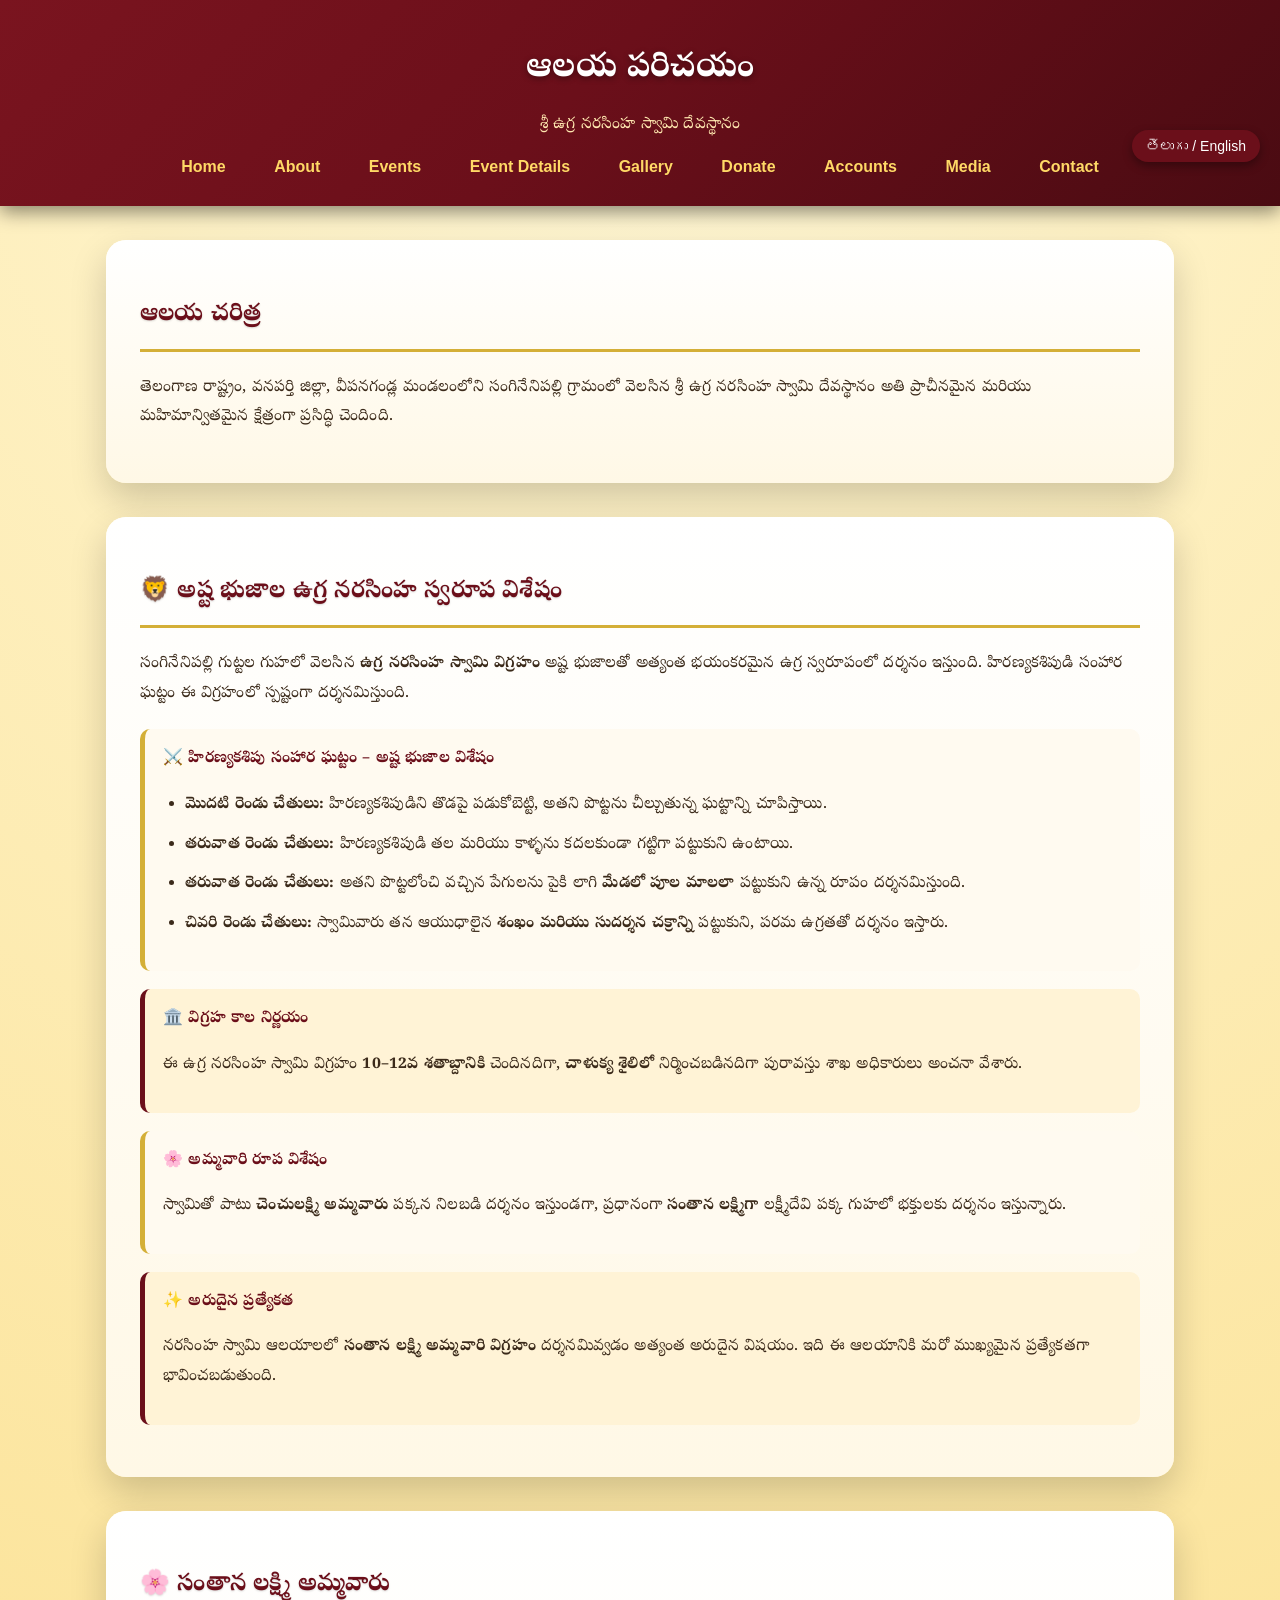
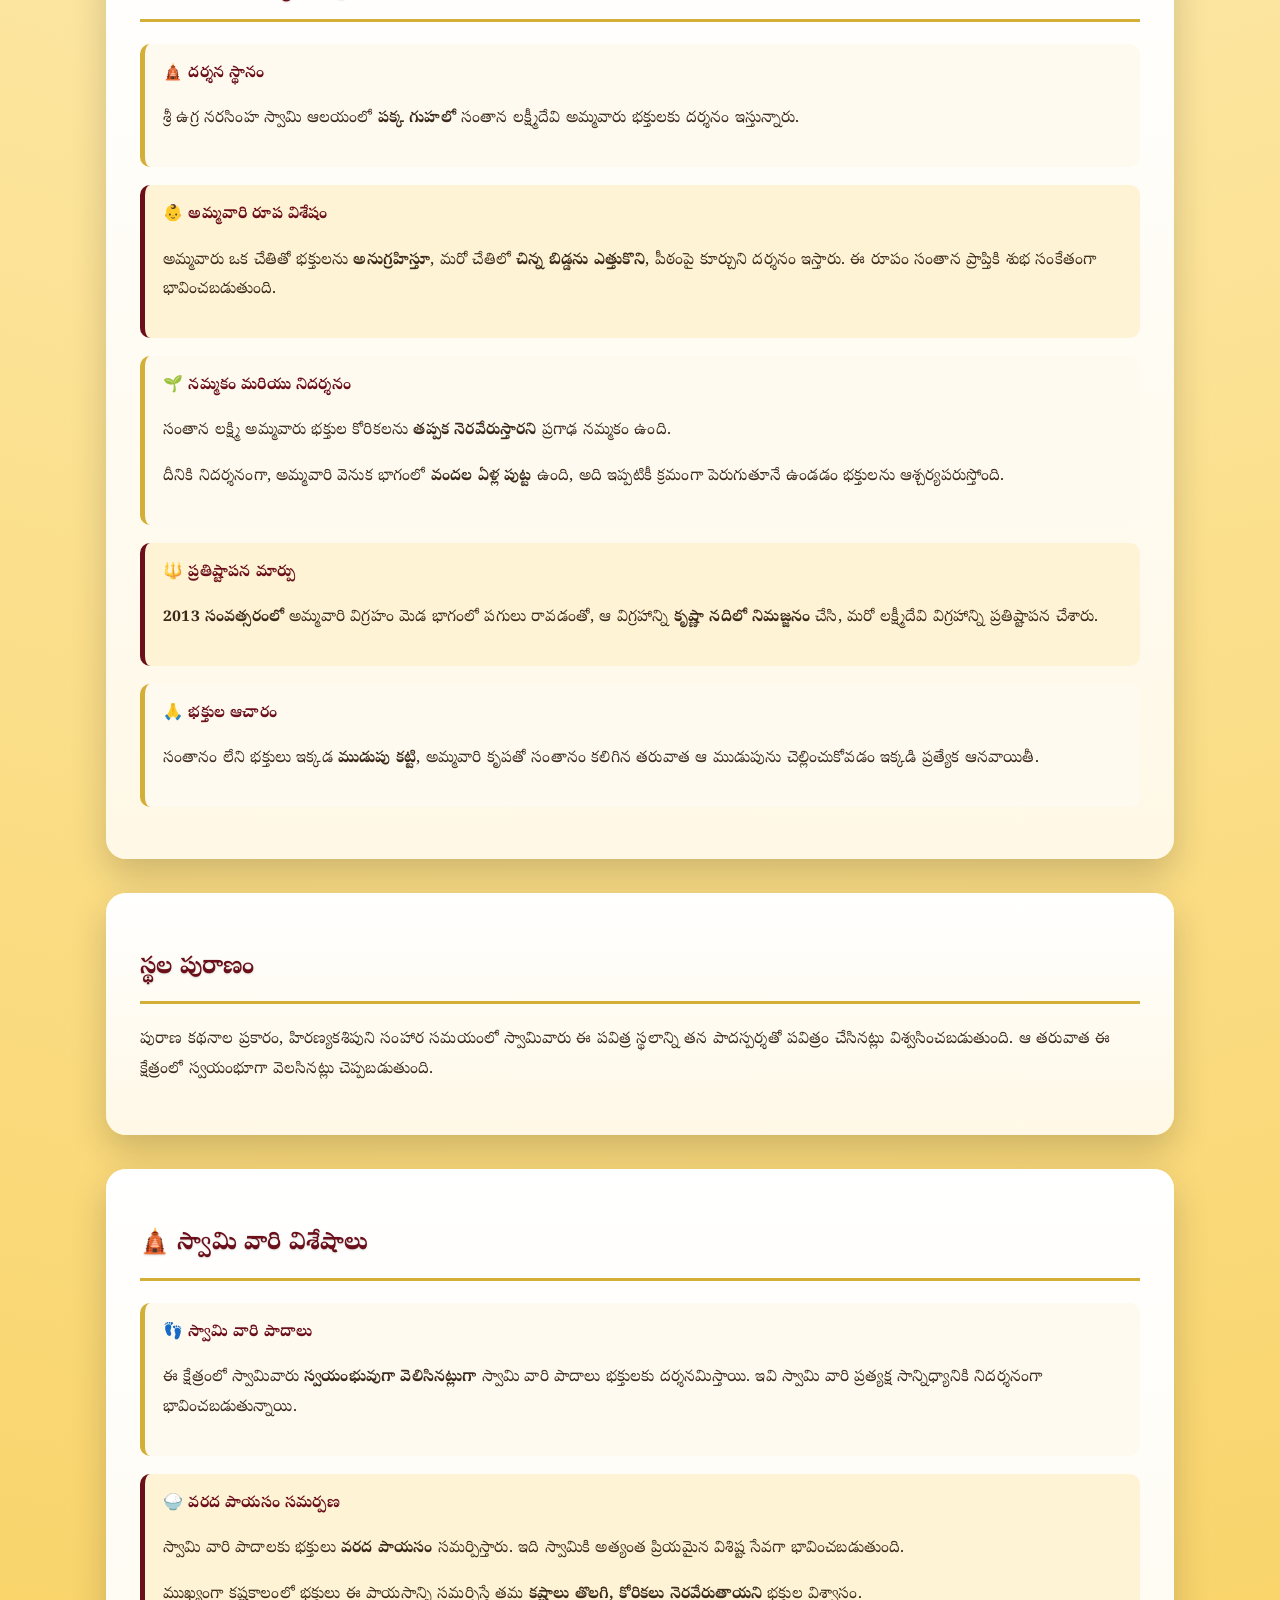
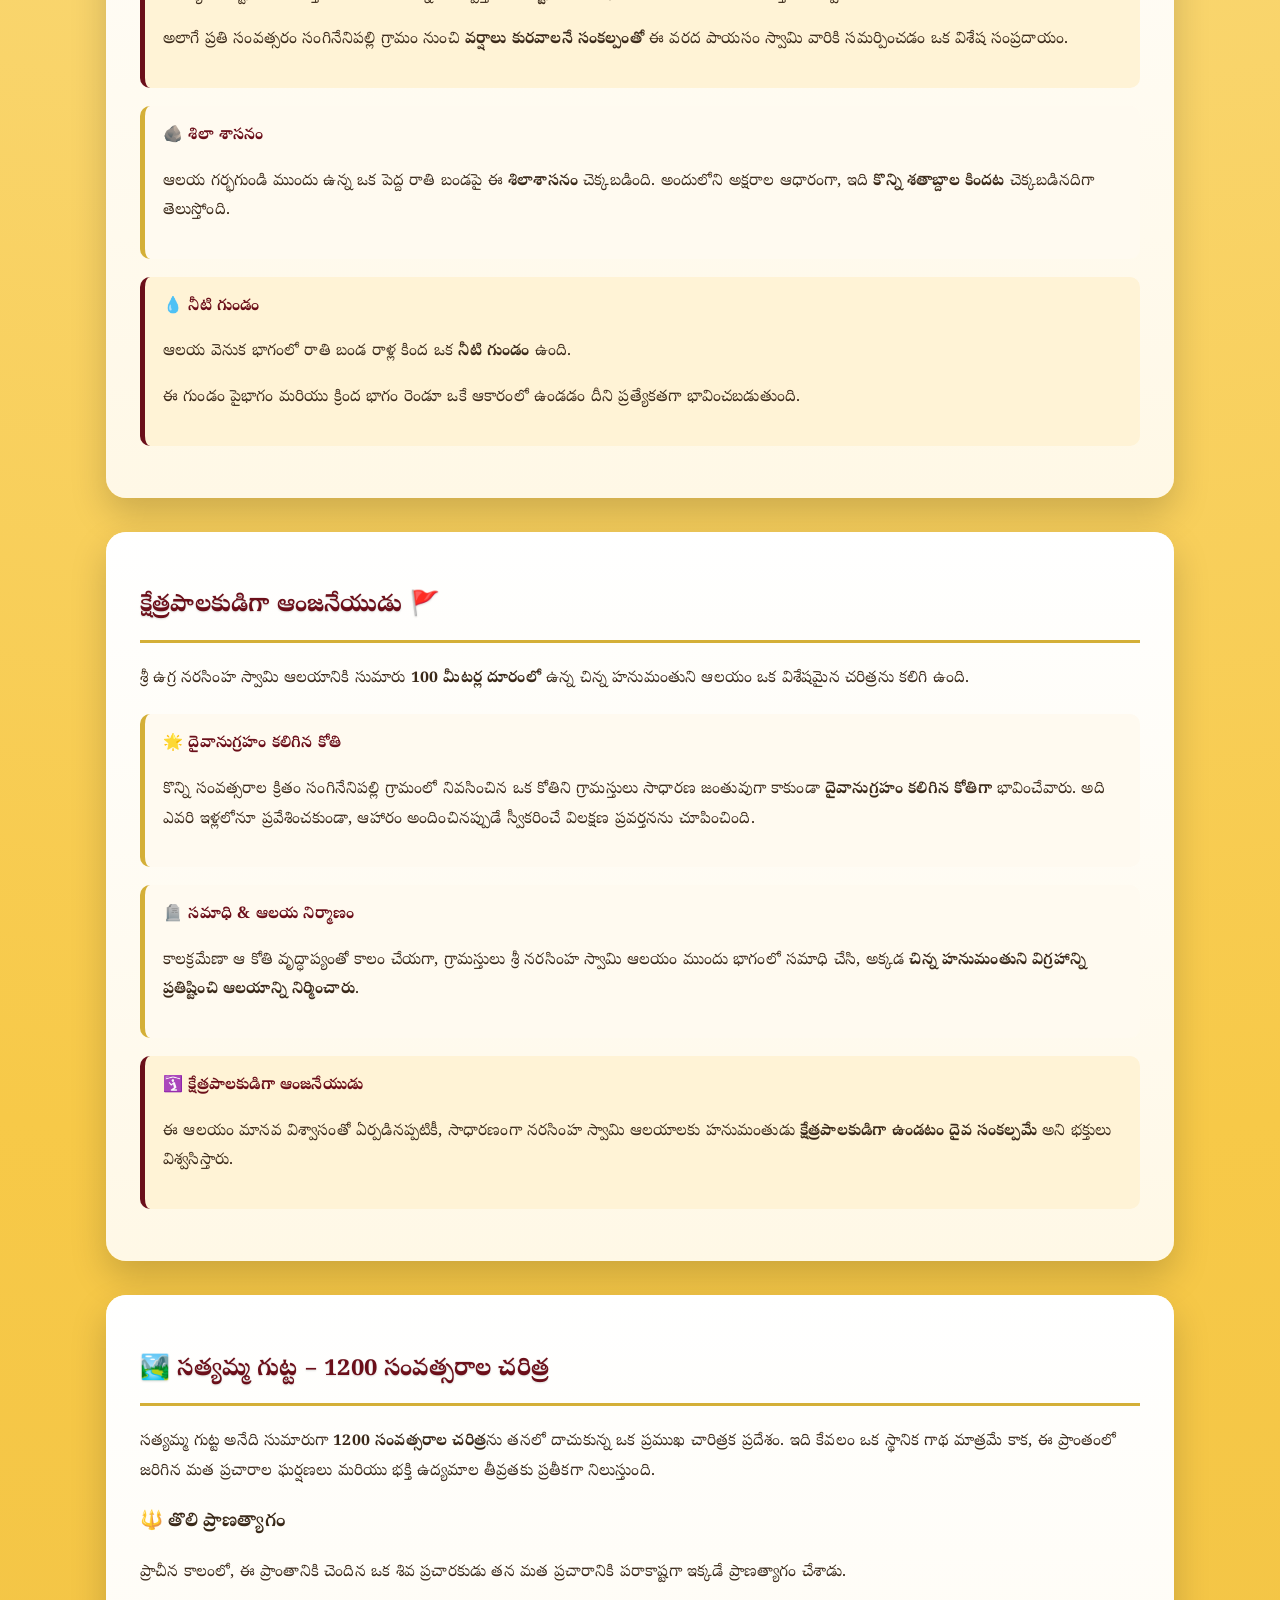
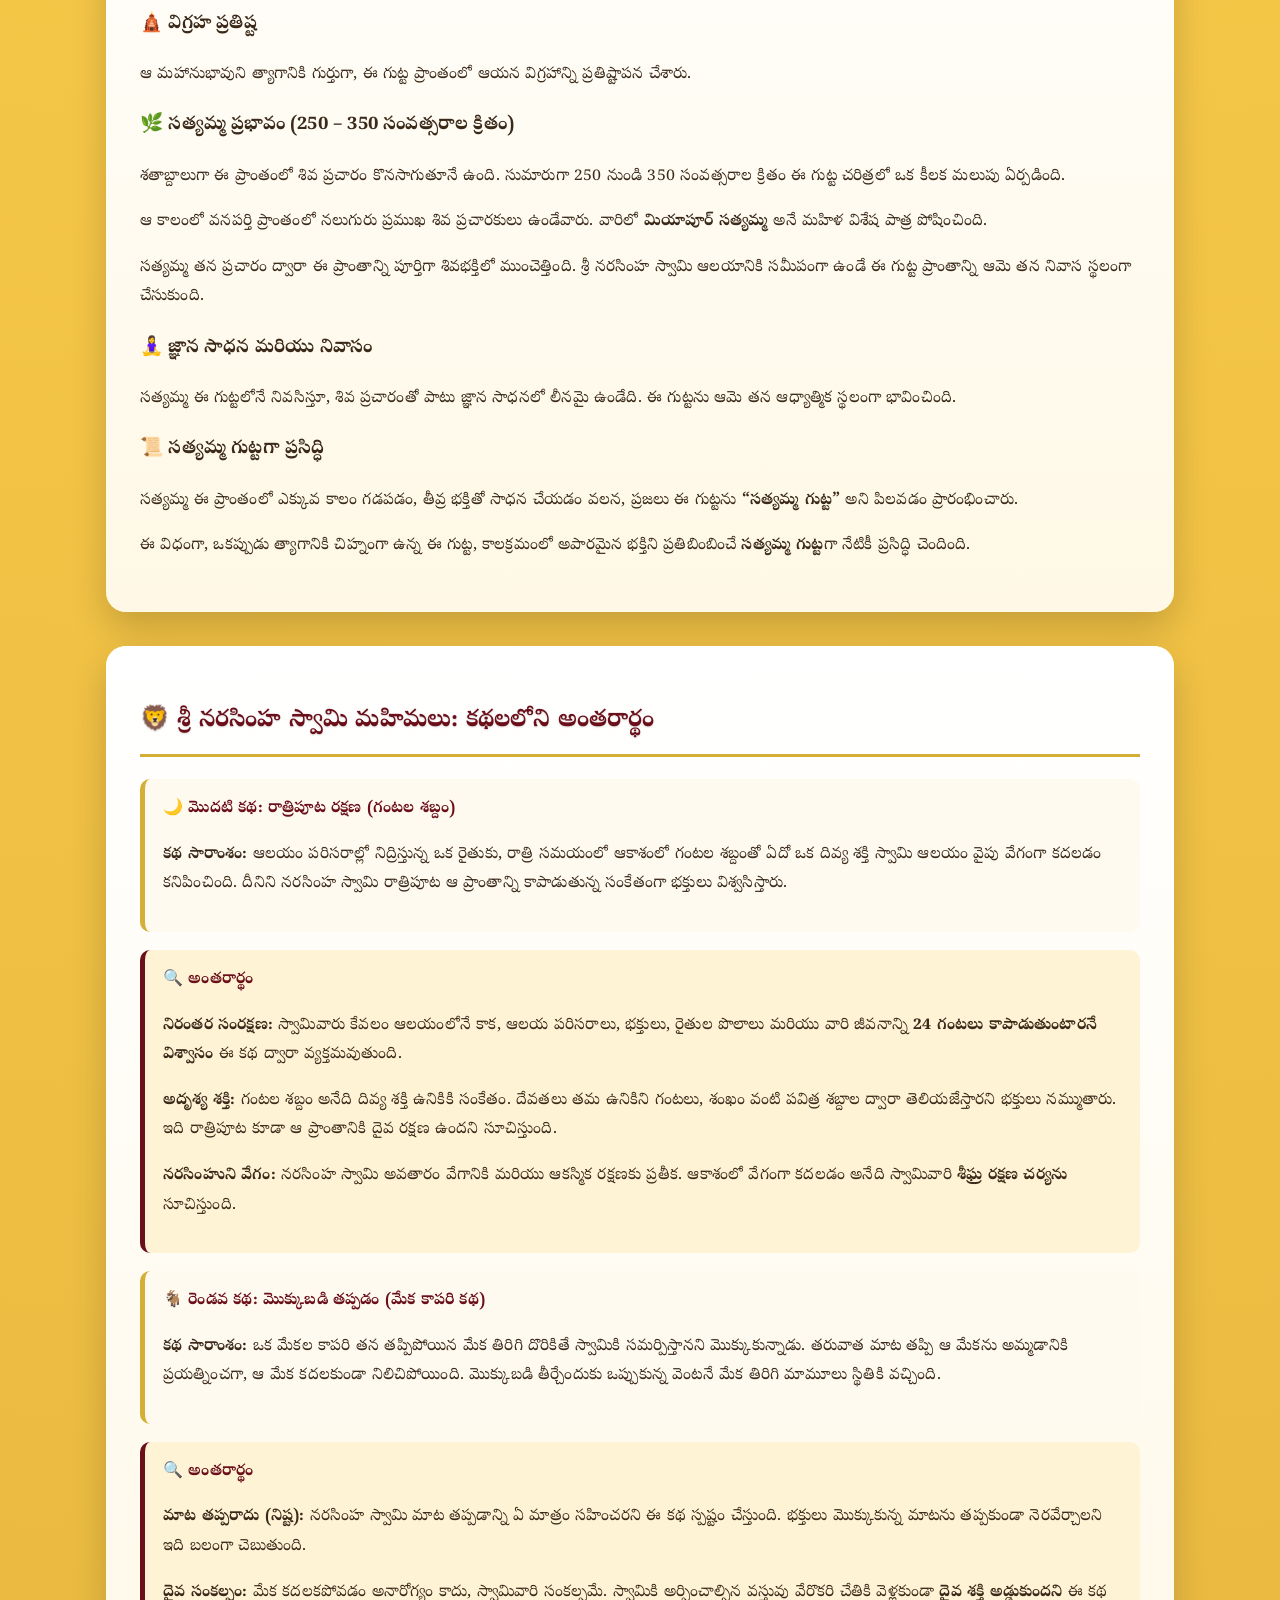
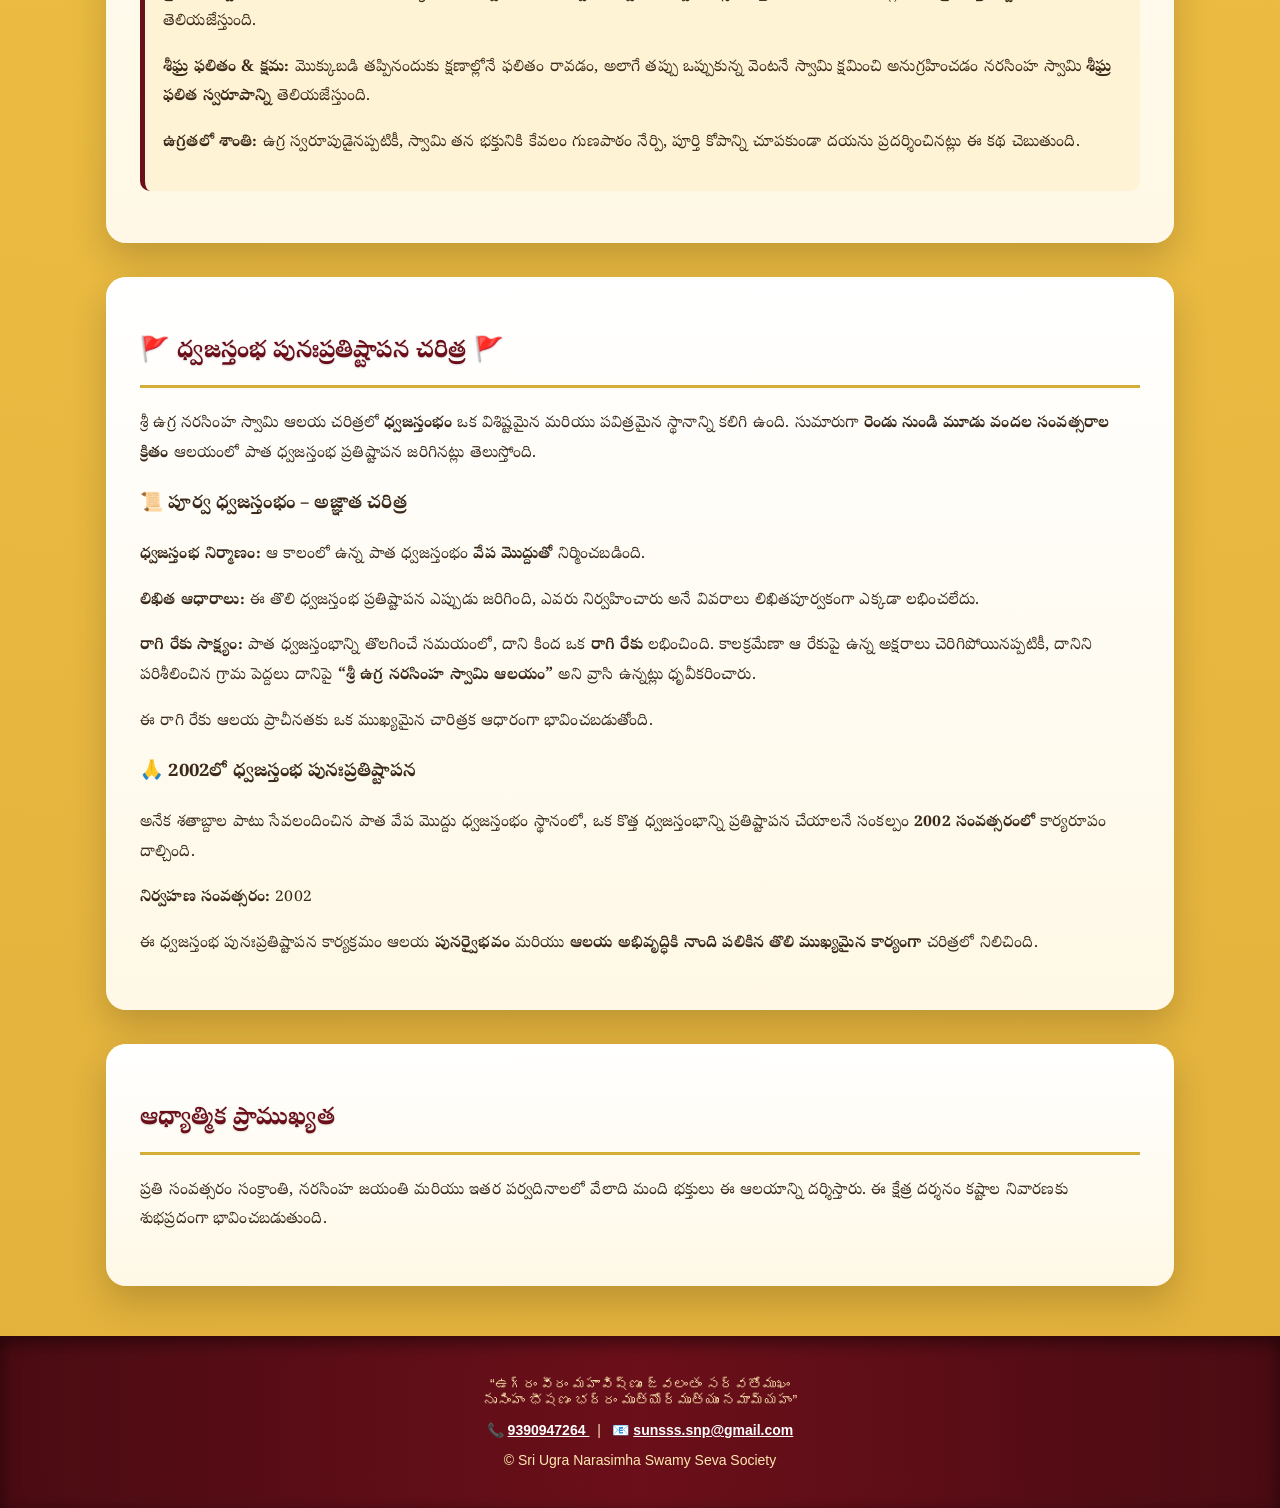
<file: about.html>
<!DOCTYPE html>
<html lang="te">
<head>
  <meta charset="UTF-8">
  <!-- Favicon -->
<link rel="icon" type="image/png" href="/favicon.png">
<link rel="apple-touch-icon" href="/favicon.png">
  <title>About | Sri Ugra Narasimha Swamy Devasthanam</title>

  <meta name="viewport" content="width=device-width, initial-scale=1.0">
  <link rel="preconnect" href="https://fonts.googleapis.com">
<link rel="preconnect" href="https://fonts.gstatic.com" crossorigin>
<link href="https://fonts.googleapis.com/css2?family=Noto+Serif+Telugu:wght@400;600;700&display=swap" rel="stylesheet">

  <link rel="stylesheet" href="css/style.css">
</head>

<body>

<!-- =========================
     HEADER
========================= -->
<header>
  <h1 class="lang-te">ఆలయ పరిచయం</h1>
  <h1 class="lang-en" style="display:none;">About the Temple</h1>

  <p class="lang-te">శ్రీ ఉగ్ర నరసింహ స్వామి దేవస్థానం</p>
  <p class="lang-en" style="display:none;">Sri Ugra Narasimha Swamy Devasthanam</p>

  <nav>
    <a href="index.html">Home</a>
    <a href="about.html">About</a>
    <a href="events.html">Events</a>
    <a href="event-details.html">Event Details</a>
    <a href="gallery.html">Gallery</a>
    <a href="donate.html">Donate</a>
    <a href="society-accounts.html">Accounts</a>
    <a href="youtube.html">Media</a>
    <a href="contact.html">Contact</a>
  </nav>
</header>

<!-- =========================
     LANGUAGE TOGGLE
========================= -->
<div class="lang-toggle">
  <button onclick="toggleLang()">తెలుగు / English</button>
</div>

<!-- =========================
     INTRODUCTION
========================= -->
<section class="section-card">
  <h2 class="lang-te">ఆలయ చరిత్ర</h2>
  <h2 class="lang-en" style="display:none;">Temple History</h2>

  <p class="lang-te">
    తెలంగాణ రాష్ట్రం, వనపర్తి జిల్లా, వీపనగండ్ల మండలంలోని
    సంగినేనిపల్లి గ్రామంలో వెలసిన
    శ్రీ ఉగ్ర నరసింహ స్వామి దేవస్థానం
    అతి ప్రాచీనమైన మరియు మహిమాన్వితమైన క్షేత్రంగా ప్రసిద్ధి చెందింది.
  </p>

  <p class="lang-en" style="display:none;">
    Sri Ugra Narasimha Swamy Devasthanam, located in Sanginenipalli village
    of Veepanagandla Mandal, Wanaparthy district, Telangana,
    is an ancient and spiritually powerful temple.
  </p>
</section>

<!-- =========================
     DEITY DESCRIPTION
========================= -->
<section class="section-card">

  <!-- =========================
       TELUGU CONTENT
  ========================= -->
  <div class="lang-te">

    <h2>🦁 అష్ట భుజాల ఉగ్ర నరసింహ స్వరూప విశేషం</h2>

    <p class="intro-text">
      సంగినేనిపల్లి గుట్టల గుహలో వెలసిన
      <strong>ఉగ్ర నరసింహ స్వామి విగ్రహం</strong>
      అష్ట భుజాలతో అత్యంత భయంకరమైన
      ఉగ్ర స్వరూపంలో దర్శనం ఇస్తుంది.
      హిరణ్యకశిపుడి సంహార ఘట్టం
      ఈ విగ్రహంలో స్పష్టంగా దర్శనమిస్తుంది.
    </p>

    <div class="info-box">
      <h4>⚔️ హిరణ్యకశిపు సంహార ఘట్టం – అష్ట భుజాల విశేషం</h4>

      <ul>
        <li>
          <strong>మొదటి రెండు చేతులు:</strong>
          హిరణ్యకశిపుడిని తొడపై పడుకోబెట్టి,
          అతని పొట్టను చీల్చుతున్న ఘట్టాన్ని చూపిస్తాయి.
        </li>

        <li>
          <strong>తరువాత రెండు చేతులు:</strong>
          హిరణ్యకశిపుడి తల మరియు కాళ్ళను
          కదలకుండా గట్టిగా పట్టుకుని ఉంటాయి.
        </li>

        <li>
          <strong>తరువాత రెండు చేతులు:</strong>
          అతని పొట్టలోంచి వచ్చిన పేగులను
          పైకి లాగి <strong>మేడలో పూల మాలలా</strong>
          పట్టుకుని ఉన్న రూపం దర్శనమిస్తుంది.
        </li>

        <li>
          <strong>చివరి రెండు చేతులు:</strong>
          స్వామివారు తన ఆయుధాలైన
          <strong>శంఖం మరియు సుదర్శన చక్రాన్ని</strong>
          పట్టుకుని, పరమ ఉగ్రతతో దర్శనం ఇస్తారు.
        </li>
      </ul>
    </div>

    <div class="info-box highlight">
      <h4>🏛️ విగ్రహ కాల నిర్ణయం</h4>
      <p>
        ఈ ఉగ్ర నరసింహ స్వామి విగ్రహం
        <strong>10–12వ శతాబ్దానికి</strong>
        చెందినదిగా, <strong>చాళుక్య శైలిలో</strong>
        నిర్మించబడినదిగా
        పురావస్తు శాఖ అధికారులు అంచనా వేశారు.
      </p>
    </div>

    <div class="info-box">
      <h4>🌸 అమ్మవారి రూప విశేషం</h4>
      <p>
        స్వామితో పాటు
        <strong>చెంచులక్ష్మి అమ్మవారు</strong>
        పక్కన నిలబడి దర్శనం ఇస్తుండగా,
        ప్రధానంగా <strong>సంతాన లక్ష్మిగా</strong>
        లక్ష్మీదేవి పక్క గుహలో
        భక్తులకు దర్శనం ఇస్తున్నారు.
      </p>
    </div>

    <div class="info-box highlight">
      <h4>✨ అరుదైన ప్రత్యేకత</h4>
      <p>
        నరసింహ స్వామి ఆలయాలలో
        <strong>సంతాన లక్ష్మి అమ్మవారి విగ్రహం</strong>
        దర్శనమివ్వడం అత్యంత అరుదైన విషయం.
        ఇది ఈ ఆలయానికి మరో
        ముఖ్యమైన ప్రత్యేకతగా భావించబడుతుంది.
      </p>
    </div>

  </div>

  <!-- =========================
       ENGLISH CONTENT
  ========================= -->
  <div class="lang-en" style="display:none;">

    <h2>🦁 The Eight-Armed Fierce Form of Ugra Narasimha</h2>

    <p class="intro-text">
      The idol of <strong>Ugra Narasimha Swamy</strong>,
      enshrined in the hill cave of Sanginenipalli,
      appears in a highly fierce form with
      <strong>eight powerful arms</strong>.
      The moment of Hiranyakashipu’s destruction
      is vividly depicted in this rare sculpture.
    </p>

    <div class="info-box">
      <h4>⚔️ Slaying of Hiranyakashipu – Significance of the Eight Arms</h4>

      <ul>
        <li>
          <strong>First two arms:</strong>
          Depict the Lord placing Hiranyakashipu
          on His thigh and tearing open his abdomen.
        </li>

        <li>
          <strong>Next two arms:</strong>
          Firmly restrain Hiranyakashipu’s head and legs,
          preventing any movement.
        </li>

        <li>
          <strong>Next two arms:</strong>
          Hold the intestines drawn from the demon’s body,
          appearing like a garland around the Lord’s neck.
        </li>

        <li>
          <strong>Final two arms:</strong>
          Hold the divine weapons —
          the <strong>Conch (Shankha)</strong> and
          <strong>Sudarshana Chakra</strong>,
          symbolizing the Lord’s supreme fury.
        </li>
      </ul>
    </div>

    <div class="info-box highlight">
      <h4>🏛️ Period of the Idol</h4>
      <p>
        Archaeological authorities estimate that
        this idol dates back to the
        <strong>10th–12th century</strong>
        and belongs to the
        <strong>Chalukyan architectural style</strong>.
      </p>
    </div>

    <div class="info-box">
      <h4>🌸 Form of the Goddess</h4>
      <p>
        Alongside the Lord,
        <strong>Goddess Chenchu Lakshmi</strong>
        stands in attendance.
        Primarily, Goddess Lakshmi appears as
        <strong>Santana Lakshmi</strong>
        in a nearby cave, blessing devotees.
      </p>
    </div>

    <div class="info-box highlight">
      <h4>✨ A Rare Distinction</h4>
      <p>
        The presence of
        <strong>Santana Lakshmi</strong>
        in Narasimha temples is extremely rare.
        This unique feature adds
        exceptional spiritual significance
        to this sacred shrine.
      </p>
    </div>

  </div>

</section>
<!-- =========================
     సంతాన లక్ష్మి అమ్మవార
========================= -->
  <section class="section-card">

  <!-- =========================
       TELUGU CONTENT
  ========================= -->
  <div class="lang-te">

    <h2>🌸 సంతాన లక్ష్మి అమ్మవారు</h2>

    <div class="info-box">
      <h4>🛕 దర్శన స్థానం</h4>
      <p>
        శ్రీ ఉగ్ర నరసింహ స్వామి ఆలయంలో
        <strong>పక్క గుహలో</strong>
        సంతాన లక్ష్మీదేవి అమ్మవారు
        భక్తులకు దర్శనం ఇస్తున్నారు.
      </p>
    </div>

    <div class="info-box highlight">
      <h4>👶 అమ్మవారి రూప విశేషం</h4>
      <p>
        అమ్మవారు ఒక చేతితో
        భక్తులను <strong>అనుగ్రహిస్తూ</strong>,
        మరో చేతిలో
        <strong>చిన్న బిడ్డను ఎత్తుకొని</strong>,
        పీఠంపై కూర్చుని దర్శనం ఇస్తారు.
        ఈ రూపం సంతాన ప్రాప్తికి
        శుభ సంకేతంగా భావించబడుతుంది.
      </p>
    </div>

    <div class="info-box">
      <h4>🌱 నమ్మకం మరియు నిదర్శనం</h4>
      <p>
        సంతాన లక్ష్మి అమ్మవారు
        భక్తుల కోరికలను
        <strong>తప్పక నెరవేరుస్తారని</strong>
        ప్రగాఢ నమ్మకం ఉంది.
      </p>
      <p>
        దీనికి నిదర్శనంగా,
        అమ్మవారి వెనుక భాగంలో
        <strong>వందల ఏళ్ల పుట్ట</strong>
        ఉంది, అది ఇప్పటికీ
        క్రమంగా పెరుగుతూనే ఉండడం
        భక్తులను ఆశ్చర్యపరుస్తోంది.
      </p>
    </div>

    <div class="info-box highlight">
      <h4>🔱 ప్రతిష్టాపన మార్పు</h4>
      <p>
        <strong>2013 సంవత్సరంలో</strong>
        అమ్మవారి విగ్రహం
        మెడ భాగంలో పగులు రావడంతో,
        ఆ విగ్రహాన్ని
        <strong>కృష్ణా నదిలో నిమజ్జనం</strong>
        చేసి,
        మరో లక్ష్మీదేవి విగ్రహాన్ని
        ప్రతిష్టాపన చేశారు.
      </p>
    </div>

    <div class="info-box">
      <h4>🙏 భక్తుల ఆచారం</h4>
      <p>
        సంతానం లేని భక్తులు
        ఇక్కడ <strong>ముడుపు కట్టి</strong>,
        అమ్మవారి కృపతో
        సంతానం కలిగిన తరువాత
        ఆ ముడుపును
        చెల్లించుకోవడం
        ఇక్కడి ప్రత్యేక ఆనవాయితీ.
      </p>
    </div>

  </div>

  <!-- =========================
       ENGLISH CONTENT
  ========================= -->
  <div class="lang-en" style="display:none;">

    <h2>🌸 Goddess Santana Lakshmi</h2>

    <div class="info-box">
      <h4>🛕 Place of Darshan</h4>
      <p>
        Goddess Santana Lakshmi
        grants darshan in a
        <strong>side cave</strong>
        within the Sri Ugra Narasimha Swamy Temple complex.
      </p>
    </div>

    <div class="info-box highlight">
      <h4>👶 Form of the Goddess</h4>
      <p>
        The Goddess is seen
        <strong>bestowing blessings with one hand</strong>,
        while holding a
        <strong>small child in the other</strong>,
        seated gracefully on a pedestal.
        This form symbolizes
        blessings for progeny.
      </p>
    </div>

    <div class="info-box">
      <h4>🌱 Faith and Evidence</h4>
      <p>
        Devotees firmly believe that
        Goddess Santana Lakshmi
        fulfills the wishes of those
        praying for children.
      </p>
      <p>
        As a living testimony to this belief,
        a <strong>hundreds-of-years-old anthill</strong>
        exists behind the Goddess,
        which continues to grow even today,
        inspiring awe and devotion.
      </p>
    </div>

    <div class="info-box highlight">
      <h4>🔱 Change in Consecration</h4>
      <p>
        In the year <strong>2013</strong>,
        a crack appeared on the neck
        of the original idol.
        As per tradition,
        the idol was immersed in the
        <strong>Krishna River</strong>,
        and a new idol of Goddess Lakshmi
        was consecrated in its place.
      </p>
    </div>

    <div class="info-box">
      <h4>🙏 Devotees’ Practice</h4>
      <p>
        Childless devotees
        traditionally make a
        <strong>vow (Mudupu)</strong>
        to the Goddess,
        and after being blessed with a child,
        they return to the temple
        to fulfill their vow.
      </p>
    </div>

  </div>

</section>


<!-- =========================
     STHALA PURANAM
========================= -->
<section class="section-card">
  <h2 class="lang-te">స్థల పురాణం</h2>
  <h2 class="lang-en" style="display:none;">Sthala Puranam</h2>

  <p class="lang-te">
    పురాణ కథనాల ప్రకారం,
    హిరణ్యకశిపుని సంహార సమయంలో
    స్వామివారు ఈ పవిత్ర స్థలాన్ని
    తన పాదస్పర్శతో పవిత్రం చేసినట్లు విశ్వసించబడుతుంది.
    ఆ తరువాత ఈ క్షేత్రంలో
    స్వయంభూగా వెలసినట్లు చెప్పబడుతుంది.
  </p>

  <p class="lang-en" style="display:none;">
    According to ancient legends, Lord Narasimha sanctified this sacred place
    during the slaying of Hiranyakashipu.
    Later, He manifested here in a self-emerged form,
    making this land spiritually significant.
  </p>
</section>

  <!-- =========================
    స్వామి వారి విశేషాల
========================= -->
  <section class="section-card">

  <!-- =========================
       TELUGU CONTENT
  ========================= -->
  <div class="lang-te">

    <h2>🛕 స్వామి వారి విశేషాలు</h2>

    <div class="info-box">
      <h4>👣 స్వామి వారి పాదాలు</h4>
      <p>
        ఈ క్షేత్రంలో స్వామివారు
        <strong>స్వయంభువుగా వెలిసినట్లుగా</strong>
        స్వామి వారి పాదాలు భక్తులకు దర్శనమిస్తాయి.
        ఇవి స్వామి వారి ప్రత్యక్ష సాన్నిధ్యానికి
        నిదర్శనంగా భావించబడుతున్నాయి.
      </p>
    </div>

    <div class="info-box highlight">
      <h4>🍚 వరద పాయసం సమర్పణ</h4>
      <p>
        స్వామి వారి పాదాలకు భక్తులు
        <strong>వరద పాయసం</strong> సమర్పిస్తారు.
        ఇది స్వామికి అత్యంత ప్రియమైన
        విశిష్ట సేవగా భావించబడుతుంది.
      </p>
      <p>
        ముఖ్యంగా కష్టకాలంలో భక్తులు
        ఈ పాయసాన్ని సమర్పిస్తే
        తమ <strong>కష్టాలు తొలగి,
        కోరికలు నెరవేరుతాయని</strong>
        భక్తుల విశ్వాసం.
      </p>
      <p>
        అలాగే ప్రతి సంవత్సరం
        సంగినేనిపల్లి గ్రామం నుంచి
        <strong>వర్షాలు కురవాలనే సంకల్పంతో</strong>
        ఈ వరద పాయసం స్వామి వారికి
        సమర్పించడం ఒక విశేష సంప్రదాయం.
      </p>
    </div>

    <div class="info-box">
      <h4>🪨 శిలా శాసనం</h4>
      <p>
        ఆలయ గర్భగుండి ముందు ఉన్న
        ఒక పెద్ద రాతి బండపై
        ఈ <strong>శిలాశాసనం</strong> చెక్కబడింది.
        అందులోని అక్షరాల ఆధారంగా,
        ఇది <strong>కొన్ని శతాబ్దాల కిందట</strong>
        చెక్కబడినదిగా తెలుస్తోంది.
      </p>
    </div>

    <div class="info-box highlight">
      <h4>💧 నీటి గుండం</h4>
      <p>
        ఆలయ వెనుక భాగంలో
        రాతి బండ రాళ్ల కింద
        ఒక <strong>నీటి గుండం</strong> ఉంది.
      </p>
      <p>
        ఈ గుండం పైభాగం మరియు
        క్రింద భాగం రెండూ
        ఒకే ఆకారంలో ఉండడం
        దీని ప్రత్యేకతగా భావించబడుతుంది.
      </p>
    </div>

  </div>

  <!-- =========================
       ENGLISH CONTENT
  ========================= -->
  <div class="lang-en" style="display:none;">

    <h2>🛕 Sacred Features of the Temple</h2>

    <div class="info-box">
      <h4>👣 Sacred Footprints of the Lord</h4>
      <p>
        At this sacred site, the footprints of the Lord
        are believed to have appeared
        <strong>self-manifested (Swayambhu)</strong>.
        Devotees regard these footprints as
        a direct symbol of the Lord’s divine presence.
      </p>
    </div>

    <div class="info-box highlight">
      <h4>🍚 Offering of Varada Payasam</h4>
      <p>
        Devotees offer <strong>Varada Payasam</strong>
        at the sacred feet of the Lord,
        which is considered a highly special and
        beloved offering to Sri Narasimha Swamy.
      </p>
      <p>
        It is strongly believed that devotees
        who offer this payasam during difficult times
        will find relief from their hardships
        and fulfillment of their wishes.
      </p>
      <p>
        Every year, the villagers of Sanginenipalli
        offer this Varada Payasam
        with a prayer for <strong>timely rainfall</strong>,
        making it a unique and significant tradition.
      </p>
    </div>

    <div class="info-box">
      <h4>🪨 Stone Inscription</h4>
      <p>
        In front of the temple’s sanctum sanctorum,
        a large stone slab bears an ancient inscription.
        Based on the script style,
        it is believed to have been carved
        <strong>several centuries ago</strong>.
      </p>
    </div>

    <div class="info-box highlight">
      <h4>💧 Sacred Water Pond</h4>
      <p>
        Behind the temple, beneath massive stone rocks,
        there exists a <strong>sacred water pond</strong>.
      </p>
      <p>
        The unique feature of this pond is that
        the stone formations above and below it
        appear in the <strong>same natural shape</strong>,
        making it a rare and remarkable formation.
      </p>
    </div>

  </div>

</section>

<!-- =========================
     క్షేత్రపాలకుడిగా ఆంజనేయుడ
========================= -->
  <section class="section-card">

  <!-- TELUGU -->
  <div class="lang-te">

    <h2>క్షేత్రపాలకుడిగా ఆంజనేయుడు 🚩</h2>

    <p class="intro-text">
      శ్రీ ఉగ్ర నరసింహ స్వామి ఆలయానికి సుమారు <strong>100 మీటర్ల దూరంలో</strong>
      ఉన్న చిన్న హనుమంతుని ఆలయం ఒక విశేషమైన చరిత్రను కలిగి ఉంది.
    </p>

    <div class="info-box">
      <h4>🌟 దైవానుగ్రహం కలిగిన కోతి</h4>
      <p>
        కొన్ని సంవత్సరాల క్రితం సంగినేనిపల్లి గ్రామంలో నివసించిన ఒక కోతిని
        గ్రామస్తులు సాధారణ జంతువుగా కాకుండా
        <strong>దైవానుగ్రహం కలిగిన కోతిగా</strong> భావించేవారు.
        అది ఎవరి ఇళ్లలోనూ ప్రవేశించకుండా,
        ఆహారం అందించినప్పుడే స్వీకరించే విలక్షణ ప్రవర్తనను చూపించింది.
      </p>
    </div>

    <div class="info-box">
      <h4>🪦 సమాధి & ఆలయ నిర్మాణం</h4>
      <p>
        కాలక్రమేణా ఆ కోతి వృద్ధాప్యంతో కాలం చేయగా,
        గ్రామస్తులు శ్రీ నరసింహ స్వామి ఆలయం ముందు భాగంలో సమాధి చేసి,
        అక్కడ <strong>చిన్న హనుమంతుని విగ్రహాన్ని ప్రతిష్టించి ఆలయాన్ని నిర్మించారు</strong>.
      </p>
    </div>

    <div class="info-box highlight">
      <h4>🛐 క్షేత్రపాలకుడిగా ఆంజనేయుడు</h4>
      <p>
        ఈ ఆలయం మానవ విశ్వాసంతో ఏర్పడినప్పటికీ,
        సాధారణంగా నరసింహ స్వామి ఆలయాలకు హనుమంతుడు
        <strong>క్షేత్రపాలకుడిగా ఉండటం దైవ సంకల్పమే</strong>
        అని భక్తులు విశ్వసిస్తారు.
      </p>
    </div>

  </div>

  <!-- ENGLISH -->
  <div class="lang-en" style="display:none;">

    <h2>Anjaneya as the Kshetrapalaka 🚩</h2>

    <p class="intro-text">
      About <strong>100 meters</strong> away from the Sri Ugra Narasimha Swamy Temple,
      a small Hanuman shrine stands with a deeply meaningful history.
    </p>

    <div class="info-box">
      <h4>🌟 A Divinely Blessed Monkey</h4>
      <p>
        Many years ago, a monkey lived in Sanginenipalli village.
        Villagers believed it to be <strong>divinely blessed</strong>,
        as it never disturbed homes and accepted food only when respectfully offered.
      </p>
    </div>

    <div class="info-box">
      <h4>🪦 Samadhi & Temple Formation</h4>
      <p>
        After the monkey passed away due to old age,
        villagers built a samadhi near the Narasimha Swamy Temple
        and consecrated a small Hanuman idol, leading to the formation of the shrine.
      </p>
    </div>

    <div class="info-box highlight">
      <h4>🛐 Anjaneya as the Guardian Deity</h4>
      <p>
        Though the shrine originated from human devotion,
        devotees believe that Lord Anjaneya’s role as the
        <strong>Kshetrapalaka of Sri Ugra Narasimha Swamy</strong>
        is the result of divine will.
      </p>
    </div>

  </div>

</section>

  <!-- =========================
    సత్యమ్మ గుట్ట
========================= -->
<section class="section-card">

  <!-- TELUGU -->
  <div class="lang-te">
    <h2>🏞️ సత్యమ్మ గుట్ట – 1200 సంవత్సరాల చరిత్ర</h2>

    <p>
      సత్యమ్మ గుట్ట అనేది సుమారుగా <strong>1200 సంవత్సరాల చరిత్ర</strong>ను తనలో దాచుకున్న
      ఒక ప్రముఖ చారిత్రక ప్రదేశం. ఇది కేవలం ఒక స్థానిక గాథ మాత్రమే కాక,
      ఈ ప్రాంతంలో జరిగిన మత ప్రచారాల ఘర్షణలు మరియు భక్తి ఉద్యమాల తీవ్రతకు ప్రతీకగా నిలుస్తుంది.
    </p>

    <h3>🔱 తొలి ప్రాణత్యాగం</h3>
    <p>
      ప్రాచీన కాలంలో, ఈ ప్రాంతానికి చెందిన ఒక శివ ప్రచారకుడు
      తన మత ప్రచారానికి పరాకాష్టగా ఇక్కడే ప్రాణత్యాగం చేశాడు.
    </p>

    <h3>🛕 విగ్రహ ప్రతిష్ట</h3>
    <p>
      ఆ మహానుభావుని త్యాగానికి గుర్తుగా, ఈ గుట్ట ప్రాంతంలో
      ఆయన విగ్రహాన్ని ప్రతిష్టాపన చేశారు.
    </p>

    <h3>🌿 సత్యమ్మ ప్రభావం (250 – 350 సంవత్సరాల క్రితం)</h3>
    <p>
      శతాబ్దాలుగా ఈ ప్రాంతంలో శివ ప్రచారం కొనసాగుతూనే ఉంది.
      సుమారుగా 250 నుండి 350 సంవత్సరాల క్రితం ఈ గుట్ట చరిత్రలో ఒక కీలక మలుపు ఏర్పడింది.
    </p>

    <p>
      ఆ కాలంలో వనపర్తి ప్రాంతంలో నలుగురు ప్రముఖ శివ ప్రచారకులు ఉండేవారు.
      వారిలో <strong>మియాపూర్ సత్యమ్మ</strong> అనే మహిళ విశేష పాత్ర పోషించింది.
    </p>

    <p>
      సత్యమ్మ తన ప్రచారం ద్వారా ఈ ప్రాంతాన్ని పూర్తిగా శివభక్తిలో ముంచెత్తింది.
      శ్రీ నరసింహ స్వామి ఆలయానికి సమీపంగా ఉండే ఈ గుట్ట ప్రాంతాన్ని
      ఆమె తన నివాస స్థలంగా చేసుకుంది.
    </p>

    <h3>🧘‍♀️ జ్ఞాన సాధన మరియు నివాసం</h3>
    <p>
      సత్యమ్మ ఈ గుట్టలోనే నివసిస్తూ, శివ ప్రచారంతో పాటు
      జ్ఞాన సాధనలో లీనమై ఉండేది.
      ఈ గుట్టను ఆమె తన ఆధ్యాత్మిక స్థలంగా భావించింది.
    </p>

    <h3>📜 సత్యమ్మ గుట్టగా ప్రసిద్ధి</h3>
    <p>
      సత్యమ్మ ఈ ప్రాంతంలో ఎక్కువ కాలం గడపడం,
      తీవ్ర భక్తితో సాధన చేయడం వలన,
      ప్రజలు ఈ గుట్టను <strong>“సత్యమ్మ గుట్ట”</strong> అని పిలవడం ప్రారంభించారు.
    </p>

    <p>
      ఈ విధంగా, ఒకప్పుడు త్యాగానికి చిహ్నంగా ఉన్న ఈ గుట్ట,
      కాలక్రమంలో అపారమైన భక్తిని ప్రతిబింబించే
      <strong>సత్యమ్మ గుట్ట</strong>గా నేటికీ ప్రసిద్ధి చెందింది.
    </p>
  </div>

  <!-- ENGLISH -->
  <div class="lang-en" style="display:none;">
    <h2>🏞️ Satyamma Gutta – 1200 Years of History</h2>

    <p>
      Satyamma Gutta is a historically significant site with a legacy
      spanning nearly <strong>1200 years</strong>.
      It is not merely a local legend, but a reflection of religious movements,
      spiritual conflicts, and intense devotion that shaped this region.
    </p>

    <h3>🔱 The First Sacrifice</h3>
    <p>
      In ancient times, a Shaiva preacher associated with this place
      sacrificed his life here as the ultimate expression of his faith.
    </p>

    <h3>🛕 Installation of the Idol</h3>
    <p>
      In memory of this great sacrifice, an idol of the preacher
      was installed at this hill.
    </p>

    <h3>🌿 Influence of Satyamma (250–350 Years Ago)</h3>
    <p>
      Shaiva traditions continued in this region for centuries.
      Around 250 to 350 years ago, the history of this hill took a defining turn.
    </p>

    <p>
      During this period, four prominent Shaiva preachers were active
      in the Wanaparthy region. Among them, <strong>Miyapur Satyamma</strong>
      played a vital role.
    </p>

    <p>
      Through her spiritual efforts, Satyamma deeply influenced the region.
      As the hill is located close to Sri Narasimha Swamy Temple,
      she and other preachers resided here.
    </p>

    <h3>🧘‍♀️ Spiritual Practice</h3>
    <p>
      Satyamma spent most of her time on this hill,
      engaging in spiritual discipline and Shaiva propagation.
      She regarded this hill as her sacred spiritual abode.
    </p>

    <h3>📜 Origin of the Name “Satyamma Gutta”</h3>
    <p>
      Due to her prolonged stay, intense devotion,
      and spiritual practices, people gradually began calling this hill
      <strong>“Satyamma Gutta”</strong>.
    </p>

    <p>
      Thus, a hill once known for sacrifice evolved into a symbol of
      profound devotion and remains revered today as Satyamma Gutta.
    </p>
  </div>

</section>

<section class="section-card">

  <!-- =========================
       TELUGU CONTENT
  ========================= -->
  <div class="lang-te">

    <h2>🦁 శ్రీ నరసింహ స్వామి మహిమలు: కథలలోని అంతరార్థం</h2>

    <div class="info-box">
      <h4>🌙 మొదటి కథ: రాత్రిపూట రక్షణ (గంటల శబ్దం)</h4>

      <p>
        <strong>కథ సారాంశం:</strong>
        ఆలయం పరిసరాల్లో నిద్రిస్తున్న ఒక రైతుకు,
        రాత్రి సమయంలో ఆకాశంలో గంటల శబ్దంతో
        ఏదో ఒక దివ్య శక్తి స్వామి ఆలయం వైపు
        వేగంగా కదలడం కనిపించింది.
        దీనిని నరసింహ స్వామి రాత్రిపూట
        ఆ ప్రాంతాన్ని కాపాడుతున్న సంకేతంగా
        భక్తులు విశ్వసిస్తారు.
      </p>
    </div>

    <div class="info-box highlight">
      <h4>🔍 అంతరార్థం</h4>

      <p>
        <strong>నిరంతర సంరక్షణ:</strong>
        స్వామివారు కేవలం ఆలయంలోనే కాక,
        ఆలయ పరిసరాలు, భక్తులు,
        రైతుల పొలాలు మరియు వారి జీవనాన్ని
        <strong>24 గంటలు కాపాడుతుంటారనే విశ్వాసం</strong>
        ఈ కథ ద్వారా వ్యక్తమవుతుంది.
      </p>

      <p>
        <strong>అదృశ్య శక్తి:</strong>
        గంటల శబ్దం అనేది దివ్య శక్తి ఉనికికి సంకేతం.
        దేవతలు తమ ఉనికిని గంటలు, శంఖం వంటి
        పవిత్ర శబ్దాల ద్వారా తెలియజేస్తారని
        భక్తులు నమ్ముతారు.
        ఇది రాత్రిపూట కూడా ఆ ప్రాంతానికి
        దైవ రక్షణ ఉందని సూచిస్తుంది.
      </p>

      <p>
        <strong>నరసింహుని వేగం:</strong>
        నరసింహ స్వామి అవతారం
        వేగానికి మరియు ఆకస్మిక రక్షణకు ప్రతీక.
        ఆకాశంలో వేగంగా కదలడం అనేది
        స్వామివారి <strong>శీఘ్ర రక్షణ చర్యను</strong>
        సూచిస్తుంది.
      </p>
    </div>

    <div class="info-box">
      <h4>🐐 రెండవ కథ: మొక్కుబడి తప్పడం (మేక కాపరి కథ)</h4>

      <p>
        <strong>కథ సారాంశం:</strong>
        ఒక మేకల కాపరి తన తప్పిపోయిన మేక
        తిరిగి దొరికితే స్వామికి సమర్పిస్తానని
        మొక్కుకున్నాడు.
        తరువాత మాట తప్పి ఆ మేకను
        అమ్మడానికి ప్రయత్నించగా,
        ఆ మేక కదలకుండా నిలిచిపోయింది.
        మొక్కుబడి తీర్చేందుకు ఒప్పుకున్న వెంటనే
        మేక తిరిగి మామూలు స్థితికి వచ్చింది.
      </p>
    </div>

    <div class="info-box highlight">
      <h4>🔍 అంతరార్థం</h4>

      <p>
        <strong>మాట తప్పరాదు (నిష్ట):</strong>
        నరసింహ స్వామి మాట తప్పడాన్ని
        ఏ మాత్రం సహించరని ఈ కథ స్పష్టం చేస్తుంది.
        భక్తులు మొక్కుకున్న మాటను
        తప్పకుండా నెరవేర్చాలని
        ఇది బలంగా చెబుతుంది.
      </p>

      <p>
        <strong>దైవ సంకల్పం:</strong>
        మేక కదలకపోవడం అనారోగ్యం కాదు,
        స్వామివారి సంకల్పమే.
        స్వామికి అర్పించాల్సిన వస్తువు
        వేరొకరి చేతికి వెళ్లకుండా
        <strong>దైవ శక్తి అడ్డుకుందని</strong>
        ఈ కథ తెలియజేస్తుంది.
      </p>

      <p>
        <strong>శీఘ్ర ఫలితం & క్షమ:</strong>
        మొక్కుబడి తప్పినందుకు
        క్షణాల్లోనే ఫలితం రావడం,
        అలాగే తప్పు ఒప్పుకున్న వెంటనే
        స్వామి క్షమించి అనుగ్రహించడం
        నరసింహ స్వామి
        <strong>శీఘ్ర ఫలిత స్వరూపాన్ని</strong>
        తెలియజేస్తుంది.
      </p>

      <p>
        <strong>ఉగ్రతలో శాంతి:</strong>
        ఉగ్ర స్వరూపుడైనప్పటికీ,
        స్వామి తన భక్తునికి
        కేవలం గుణపాఠం నేర్పి,
        పూర్తి కోపాన్ని చూపకుండా
        దయను ప్రదర్శించినట్లు
        ఈ కథ చెబుతుంది.
      </p>
    </div>

  </div>

  <!-- =========================
       ENGLISH CONTENT
  ========================= -->
  <div class="lang-en" style="display:none;">

    <h2>🦁 Glories of Sri Narasimha Swamy: Inner Meaning of the Legends</h2>

    <div class="info-box">
      <h4>🌙 First Story: Night-Time Protection (Sound of Bells)</h4>

      <p>
        <strong>Story Summary:</strong>
        A farmer sleeping near the temple once witnessed
        a divine presence moving swiftly through the sky,
        accompanied by the sound of bells,
        heading towards the temple.
        Devotees believe this to be a sign of
        Sri Narasimha Swamy protecting the region at night.
      </p>
    </div>

    <div class="info-box highlight">
      <h4>🔍 Inner Meaning</h4>

      <p>
        <strong>Constant Protection:</strong>
        This story signifies that the Lord not only
        resides within the temple but also
        <strong>protects devotees, farmlands, and livelihoods
        round the clock</strong>.
      </p>

      <p>
        <strong>Invisible Divine Energy:</strong>
        The sound of bells symbolizes divine presence.
        Devotees believe that celestial beings often
        announce their presence through sacred sounds
        like bells or conches, indicating
        divine protection even during the night.
      </p>

      <p>
        <strong>Speed of Narasimha:</strong>
        Lord Narasimha represents swiftness
        and instant action.
        The rapid movement through the sky
        reflects the Lord’s
        <strong>quick and decisive protection</strong>.
      </p>
    </div>

    <div class="info-box">
      <h4>🐐 Second Story: Breaking a Vow (The Shepherd’s Story)</h4>

      <p>
        <strong>Story Summary:</strong>
        A shepherd vowed to offer his goat to the Lord
        if his lost animal returned.
        Later, he broke his promise and tried to sell it,
        but the goat refused to move.
        Once the shepherd agreed to fulfill his vow,
        the goat immediately returned to normal.
      </p>
    </div>

    <div class="info-box highlight">
      <h4>🔍 Inner Meaning</h4>

      <p>
        <strong>Never Break a Vow:</strong>
        This legend strongly emphasizes that
        Lord Narasimha does not tolerate broken vows.
        Devotees must strictly honor
        their promises once their wishes are fulfilled.
      </p>

      <p>
        <strong>Divine Will:</strong>
        The goat’s immobility was not due to illness,
        but due to divine intervention,
        preventing an offering meant for the Lord
        from being taken elsewhere.
      </p>

      <p>
        <strong>Swift Justice and Mercy:</strong>
        The immediate consequence of breaking the vow,
        followed by instant relief upon repentance,
        reflects the Lord’s nature of
        <strong>quick response and compassion</strong>.
      </p>

      <p>
        <strong>Fierceness with Compassion:</strong>
        Although fierce in form,
        Lord Narasimha showed restraint,
        teaching a lesson without cruelty,
        revealing the balance of
        <strong>ugratva (fierceness) and karuna (mercy)</strong>.
      </p>
    </div>

  </div>

</section>

  <!-- =========================
     ధ్వజస్తంభ పునఃప్రతిష్టాపన చరిత్
========================= -->
<section class="section-card">

  <!-- TELUGU -->
  <div class="lang-te">
    <h2>🚩 ధ్వజస్తంభ పునఃప్రతిష్టాపన చరిత్ర 🚩</h2>

    <p>
      శ్రీ ఉగ్ర నరసింహ స్వామి ఆలయ చరిత్రలో
      <strong>ధ్వజస్తంభం</strong> ఒక విశిష్టమైన మరియు పవిత్రమైన స్థానాన్ని కలిగి ఉంది.
      సుమారుగా <strong>రెండు నుండి మూడు వందల సంవత్సరాల క్రితం</strong>
      ఆలయంలో పాత ధ్వజస్తంభ ప్రతిష్టాపన జరిగినట్లు తెలుస్తోంది.
    </p>

    <h3>📜 పూర్వ ధ్వజస్తంభం – అజ్ఞాత చరిత్ర</h3>

    <p>
      <strong>ధ్వజస్తంభ నిర్మాణం:</strong>
      ఆ కాలంలో ఉన్న పాత ధ్వజస్తంభం <strong>వేప మొద్దుతో</strong> నిర్మించబడింది.
    </p>

    <p>
      <strong>లిఖిత ఆధారాలు:</strong>
      ఈ తొలి ధ్వజస్తంభ ప్రతిష్టాపన ఎప్పుడు జరిగింది,
      ఎవరు నిర్వహించారు అనే వివరాలు లిఖితపూర్వకంగా ఎక్కడా లభించలేదు.
    </p>

    <p>
      <strong>రాగి రేకు సాక్ష్యం:</strong>
      పాత ధ్వజస్తంభాన్ని తొలగించే సమయంలో,
      దాని కింద ఒక <strong>రాగి రేకు</strong> లభించింది.
      కాలక్రమేణా ఆ రేకుపై ఉన్న అక్షరాలు చెరిగిపోయినప్పటికీ,
      దానిని పరిశీలించిన గ్రామ పెద్దలు
      దానిపై <strong>“శ్రీ ఉగ్ర నరసింహ స్వామి ఆలయం”</strong>
      అని వ్రాసి ఉన్నట్లు ధృవీకరించారు.
    </p>

    <p>
      ఈ రాగి రేకు ఆలయ ప్రాచీనతకు
      ఒక ముఖ్యమైన చారిత్రక ఆధారంగా భావించబడుతోంది.
    </p>

    <h3>🙏 2002లో ధ్వజస్తంభ పునఃప్రతిష్టాపన</h3>

    <p>
      అనేక శతాబ్దాల పాటు సేవలందించిన
      పాత వేప మొద్దు ధ్వజస్తంభం స్థానంలో,
      ఒక కొత్త ధ్వజస్తంభాన్ని ప్రతిష్టాపన చేయాలనే సంకల్పం
      <strong>2002 సంవత్సరంలో</strong> కార్యరూపం దాల్చింది.
    </p>

    <p>
      <strong>నిర్వహణ సంవత్సరం:</strong> 2002
    </p>

    <p>
      ఈ ధ్వజస్తంభ పునఃప్రతిష్టాపన కార్యక్రమం
      ఆలయ <strong>పునర్వైభవం</strong> మరియు
      <strong>ఆలయ అభివృద్ధికి నాంది పలికిన
      తొలి ముఖ్యమైన కార్యంగా</strong>
      చరిత్రలో నిలిచింది.
    </p>
  </div>

  <!-- ENGLISH -->
  <div class="lang-en" style="display:none;">
    <h2>🚩 History of Dhwaja Sthambha Reinstallation 🚩</h2>

    <p>
      In the history of Sri Ugra Narasimha Swamy Temple,
      the <strong>Dhwaja Sthambha (flagstaff)</strong>
      holds a sacred and significant position.
      It is believed that the original flagstaff
      was installed nearly <strong>200 to 300 years ago</strong>.
    </p>

    <h3>📜 The Ancient Dhwaja Sthambha – An Unknown Past</h3>

    <p>
      <strong>Construction:</strong>
      The original Dhwaja Sthambha was made from
      a <strong>Neem tree trunk</strong>,
      as was customary in ancient times.
    </p>

    <p>
      <strong>Lack of Written Records:</strong>
      There are no written records indicating
      the exact date of installation or
      the individuals who conducted the original consecration.
    </p>

    <p>
      <strong>Copper Plate Evidence:</strong>
      During the removal of the old flagstaff,
      a <strong>copper plate</strong> was discovered beneath it.
      Although the inscriptions had faded over time,
      village elders confirmed that it bore the inscription
      <strong>“Sri Ugra Narasimha Swamy Temple”</strong>.
    </p>

    <p>
      This copper plate is regarded as an important
      historical proof of the temple’s antiquity.
    </p>

    <h3>🙏 Reinstallation in 2002</h3>

    <p>
      After serving the temple for centuries,
      the decision to replace the old Neem-wood flagstaff
      with a new one was realized in the year <strong>2002</strong>.
    </p>

    <p>
      <strong>Year of Installation:</strong> 2002
    </p>

    <p>
      This Dhwaja Sthambha reinstallation marked
      the <strong>first major step</strong> toward the
      renovation, revival, and overall development
      of the Sri Ugra Narasimha Swamy Temple.
    </p>
  </div>

</section>



<!-- =========================
     SPIRITUAL IMPORTANCE
========================= -->
<section class="section-card">
  <h2 class="lang-te">ఆధ్యాత్మిక ప్రాముఖ్యత</h2>
  <h2 class="lang-en" style="display:none;">Spiritual Importance</h2>

  <p class="lang-te">
    ప్రతి సంవత్సరం సంక్రాంతి,
    నరసింహ జయంతి మరియు ఇతర పర్వదినాలలో
    వేలాది మంది భక్తులు ఈ ఆలయాన్ని దర్శిస్తారు.
    ఈ క్షేత్ర దర్శనం
    కష్టాల నివారణకు శుభప్రదంగా భావించబడుతుంది.
  </p>

  <p class="lang-en" style="display:none;">
    Thousands of devotees visit this temple during Sankranthi,
    Narasimha Jayanti, and other auspicious occasions.
    Devotees believe that visiting this temple helps overcome difficulties
    and brings peace and prosperity.
  </p>
</section>

<!-- =========================
     FOOTER
========================= -->
<footer>
  <p>
    “ఉగ్రం వీరం మహావిష్ణుం జ్వలంతం సర్వతోముఖం<br>
    నృసింహం భీషణం భద్రం మృత్యోర్మృత్యుం నమామ్యహం”
  </p>
  <p>
    📞
    <a href="tel:+919390947264" style="color:#fff; font-weight:600;">
      9390947264
    </a>
    &nbsp; | &nbsp;
    📧
    <a href="mailto:sunsss.snp@gmail.com?subject=Temple%20Enquiry%20-%20Sri%20Ugra%20Narasimha%20Swamy%20Devasthanam"
       style="color:#fff; font-weight:600;">
      sunsss.snp@gmail.com
    </a>
  </p>
  <p>© Sri Ugra Narasimha Swamy Seva Society</p>
</footer>

<!-- =========================
     SCRIPT
========================= -->
<script>
  function toggleLang() {
    document.querySelectorAll('.lang-te').forEach(el => {
      el.style.display = el.style.display === 'none' ? 'block' : 'none';
    });
    document.querySelectorAll('.lang-en').forEach(el => {
      el.style.display = el.style.display === 'none' ? 'block' : 'none';
    });
  }
</script>

</body>
</html>
</file>
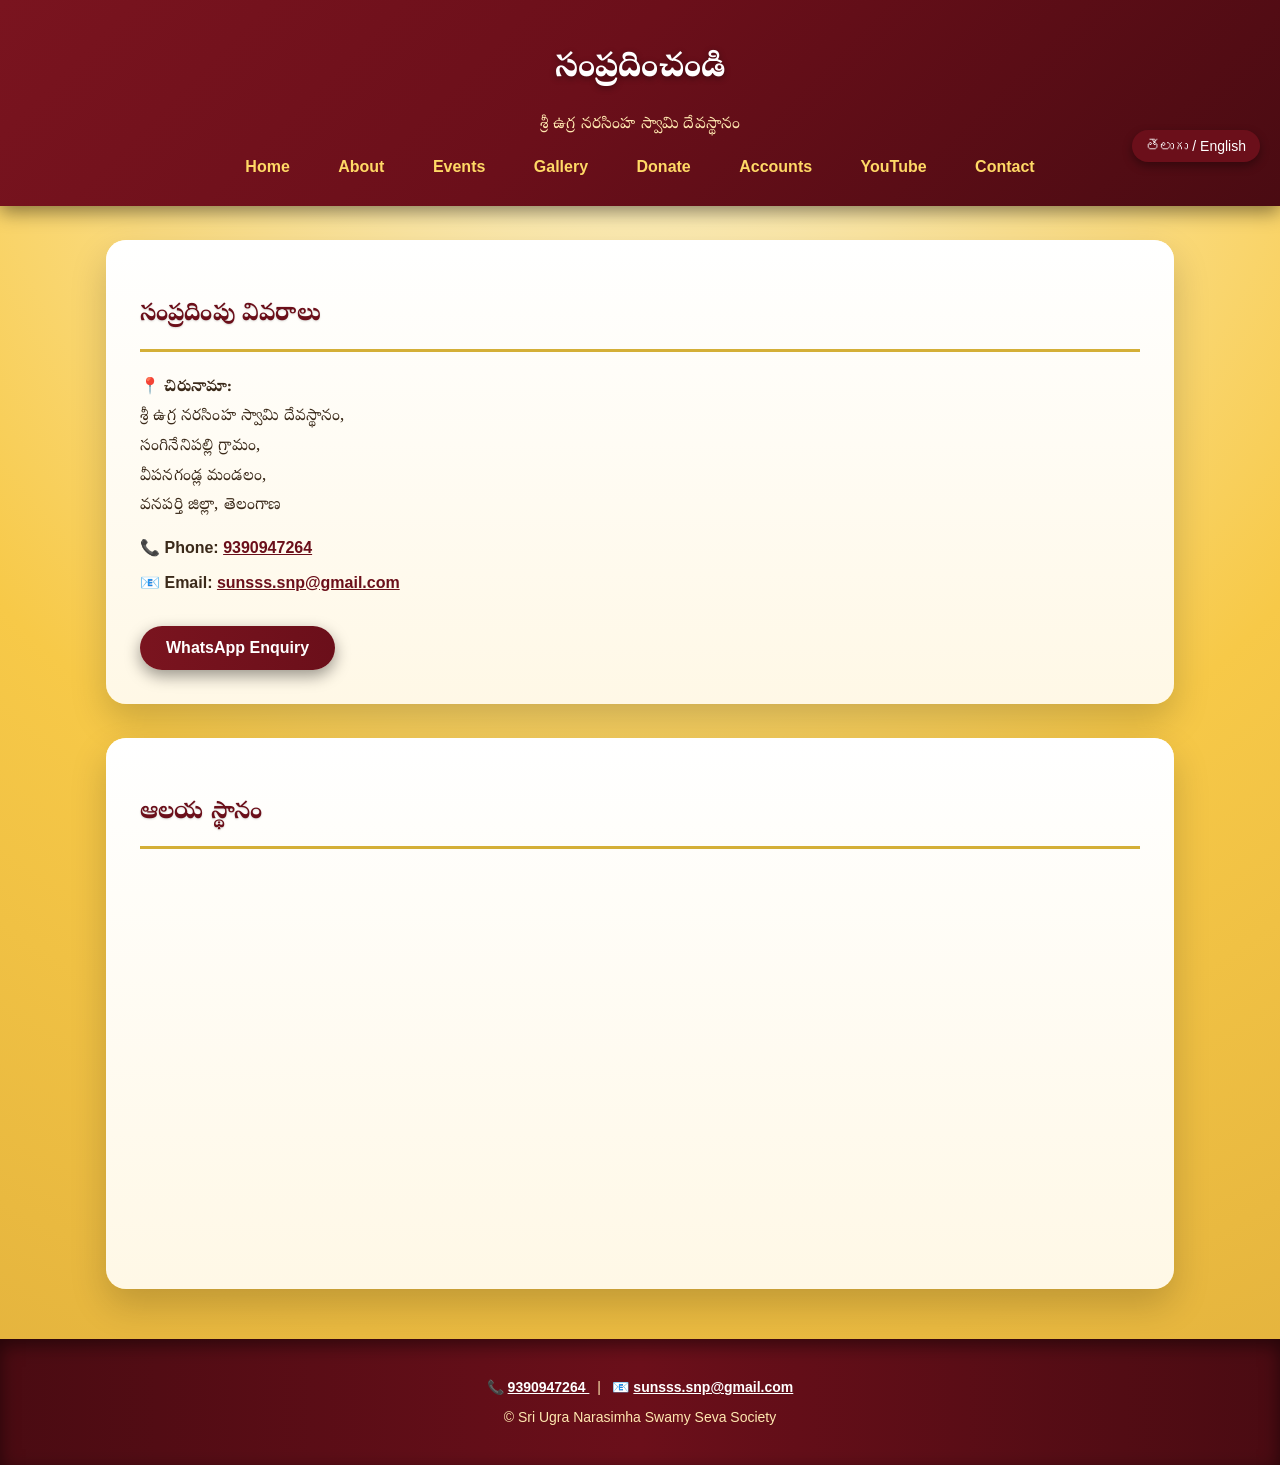
<file: contact.html>
<!DOCTYPE html>
<html lang="te">
<head>
  <meta charset="UTF-8">
  <!-- Favicon -->
<link rel="icon" type="image/png" href="/favicon.png">
<link rel="apple-touch-icon" href="/favicon.png">
  <title>Contact | Sri Ugra Narasimha Swamy Devasthanam</title>

  <!-- Mobile friendly -->
  <meta name="viewport" content="width=device-width, initial-scale=1.0">

  <link rel="preconnect" href="https://fonts.googleapis.com">
<link rel="preconnect" href="https://fonts.gstatic.com" crossorigin>
<link href="https://fonts.googleapis.com/css2?family=Noto+Serif+Telugu:wght@400;600;700&display=swap" rel="stylesheet">

  <!-- CSS -->
  <link rel="stylesheet" href="css/style.css">
</head>

<body>

<!-- =========================
     HEADER
========================= -->
<header>
  <h1 class="lang-te">సంప్రదించండి</h1>
  <h1 class="lang-en" style="display:none;">Contact Us</h1>

  <p class="lang-te">శ్రీ ఉగ్ర నరసింహ స్వామి దేవస్థానం</p>
  <p class="lang-en" style="display:none;">Sri Ugra Narasimha Swamy Devasthanam</p>

  <nav>
    <a href="index.html">Home</a>
    <a href="about.html">About</a>
    <a href="events.html">Events</a>
    <a href="gallery.html">Gallery</a>
    <a href="donate.html">Donate</a>
    <a href="society-accounts.html">Accounts</a>
    <a href="youtube.html">YouTube</a>
    <a href="contact.html">Contact</a>
  </nav>
</header>

<!-- =========================
     LANGUAGE TOGGLE
========================= -->
<div class="lang-toggle">
  <button onclick="toggleLang()">తెలుగు / English</button>
</div>

<!-- =========================
     CONTACT DETAILS
========================= -->
<section class="section-card">
  <h2 class="lang-te">సంప్రదింపు వివరాలు</h2>
  <h2 class="lang-en" style="display:none;">Contact Details</h2>

  <p>
    📍 <strong class="lang-te">చిరునామా:</strong>
    <strong class="lang-en" style="display:none;">Address:</strong><br>
    <span class="lang-te">
      శ్రీ ఉగ్ర నరసింహ స్వామి దేవస్థానం,<br>
      సంగినేనిపల్లి గ్రామం,<br>
      వీపనగండ్ల మండలం,<br>
      వనపర్తి జిల్లా, తెలంగాణ
    </span>
    <span class="lang-en" style="display:none;">
      Sri Ugra Narasimha Swamy Devasthanam,<br>
      Sanginenipalli Village,<br>
      Veepanagandla Mandal,<br>
      Wanaparthy District, Telangana, India
    </span>
  </p>

<p>
  📞 <strong>Phone:</strong>
  <a href="tel:+919390947264" style="color:#6b0f1a; font-weight:600;">
    9390947264
  </a>
</p>

<p>
  📧 <strong>Email:</strong>
  <a href="mailto:sunsss.snp@gmail.com?subject=Temple%20Enquiry%20-%20Sri%20Ugra%20Narasimha%20Swamy%20Devasthanam"
     style="color:#6b0f1a; font-weight:600;">
    sunsss.snp@gmail.com
  </a>
</p>


  <a href="https://wa.me/919390947264" class="btn">
    WhatsApp Enquiry
  </a>
</section>

<!-- =========================
     GOOGLE MAP
========================= -->
<section class="section-card">
  <h2 class="lang-te">ఆలయ స్థానం</h2>
  <h2 class="lang-en" style="display:none;">Temple Location</h2>

  <iframe
    src="https://www.google.com/maps?q=Sri+Ugra+Narasimha+Swamy+Temple+Sanginenipalli&output=embed"
    width="100%"
    height="380"
    style="border:0;"
    loading="lazy">
  </iframe>
</section>

<!-- =========================
     FOOTER
========================= -->
<footer>
  <p>
    📞
    <a href="tel:+919390947264" style="color:#fff; font-weight:600;">
      9390947264
    </a>
    &nbsp; | &nbsp;
    📧
    <a href="mailto:sunsss.snp@gmail.com?subject=Temple%20Enquiry%20-%20Sri%20Ugra%20Narasimha%20Swamy%20Devasthanam"
       style="color:#fff; font-weight:600;">
      sunsss.snp@gmail.com
    </a>
  </p>
  <p>© Sri Ugra Narasimha Swamy Seva Society</p>
</footer>

<!-- =========================
     SCRIPT
========================= -->
<script>
  function toggleLang() {
    document.querySelectorAll('.lang-te').forEach(el => {
      el.style.display = el.style.display === 'none' ? 'block' : 'none';
    });
    document.querySelectorAll('.lang-en').forEach(el => {
      el.style.display = el.style.display === 'none' ? 'block' : 'none';
    });
  }
</script>

</body>
</html>
</file>
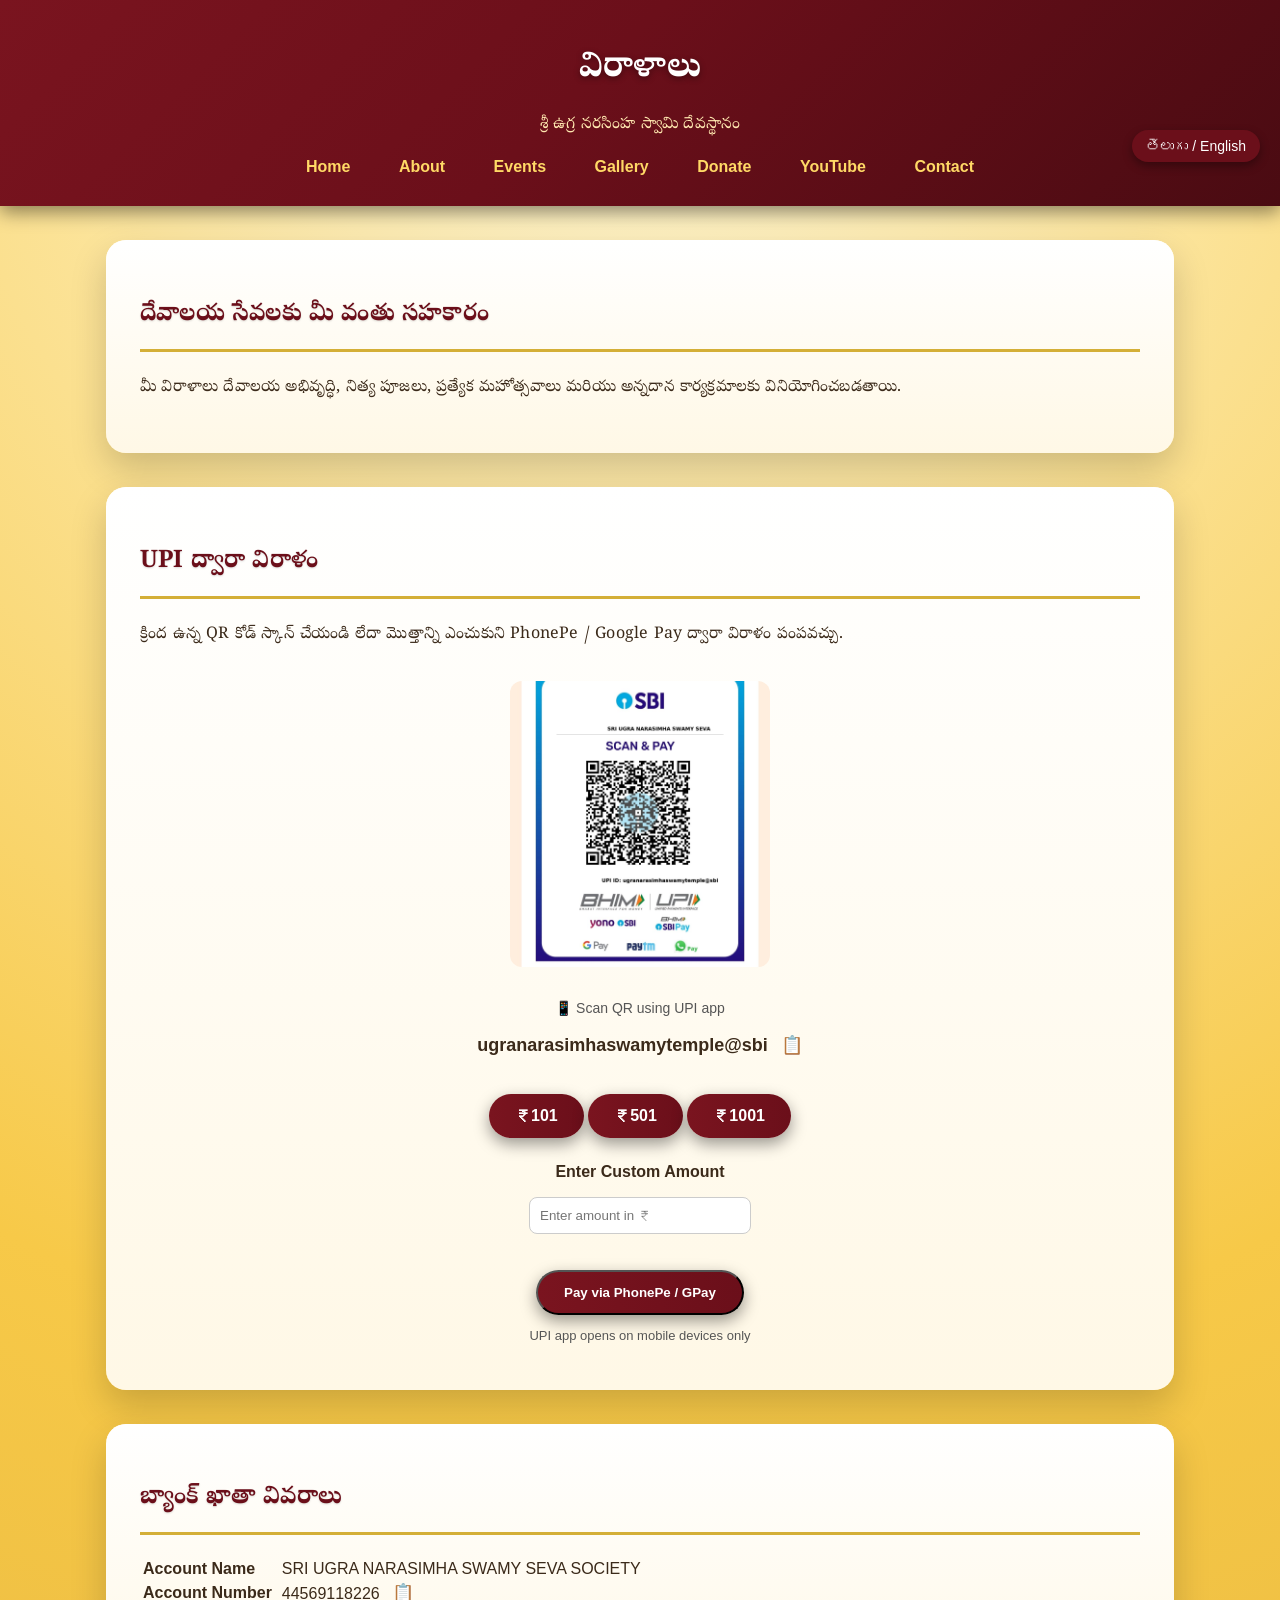
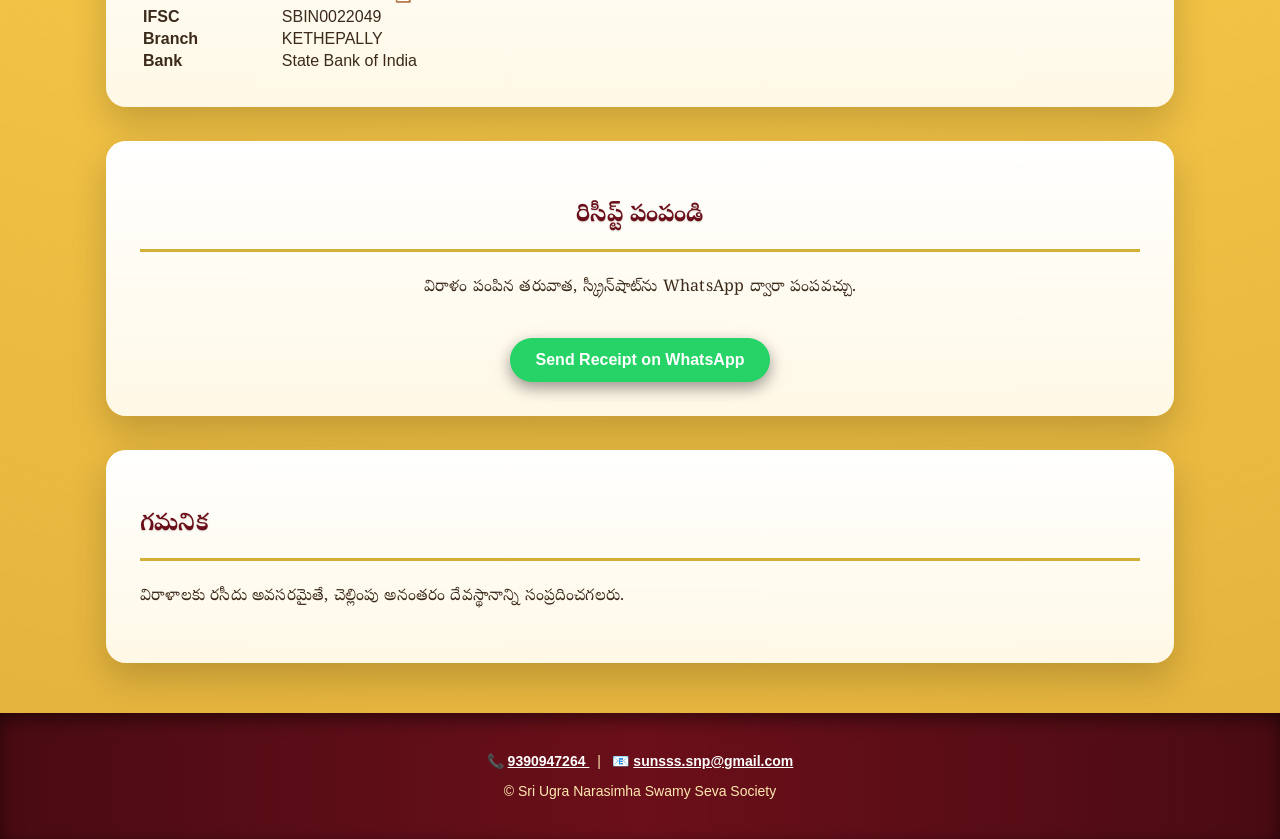
<file: donate.html>
<!DOCTYPE html>
<html lang="te">
<head>
  <meta charset="UTF-8">
  <!-- Favicon -->
<link rel="icon" type="image/png" href="/favicon.png">
<link rel="apple-touch-icon" href="/favicon.png">
  <title>Donate | Sri Ugra Narasimha Swamy Devasthanam</title>

  <!-- Mobile friendly -->
  <meta name="viewport" content="width=device-width, initial-scale=1.0">

  <link rel="preconnect" href="https://fonts.googleapis.com">
<link rel="preconnect" href="https://fonts.gstatic.com" crossorigin>
<link href="https://fonts.googleapis.com/css2?family=Noto+Serif+Telugu:wght@400;600;700&display=swap" rel="stylesheet">

  <!-- CSS -->
  <link rel="stylesheet" href="css/style.css">
</head>

<body>

<!-- =========================
     HEADER
========================= -->
<header>
  <h1 class="lang-te">విరాళాలు</h1>
  <h1 class="lang-en" style="display:none;">Donations</h1>

  <p class="lang-te">శ్రీ ఉగ్ర నరసింహ స్వామి దేవస్థానం</p>
  <p class="lang-en" style="display:none;">Sri Ugra Narasimha Swamy Devasthanam</p>

  <nav>
    <a href="index.html">Home</a>
    <a href="about.html">About</a>
    <a href="events.html">Events</a>
    <a href="gallery.html">Gallery</a>
    <a href="donate.html">Donate</a>
    <a href="youtube.html">YouTube</a>
    <a href="contact.html">Contact</a>
  </nav>
</header>

<!-- =========================
     LANGUAGE TOGGLE
========================= -->
<div class="lang-toggle">
  <button onclick="toggleLang()">తెలుగు / English</button>
</div>

<!-- =========================
     DONATION INTRO
========================= -->
<section class="section-card">
  <h2 class="lang-te">దేవాలయ సేవలకు మీ వంతు సహకారం</h2>
  <h2 class="lang-en" style="display:none;">Support Temple Seva Activities</h2>

  <p class="lang-te">
    మీ విరాళాలు దేవాలయ అభివృద్ధి, నిత్య పూజలు, ప్రత్యేక మహోత్సవాలు
    మరియు అన్నదాన కార్యక్రమాలకు వినియోగించబడతాయి.
  </p>

  <p class="lang-en" style="display:none;">
    Your donations are used for temple development, daily poojas,
    special festivals, and annadanam programs.
  </p>
</section>

<!-- =========================
     UPI DONATION WITH QR
========================= -->
<section class="section-card">
  <h2 class="lang-te">UPI ద్వారా విరాళం</h2>
  <h2 class="lang-en" style="display:none;">Donate via UPI</h2>

  <p class="lang-te">
    క్రింద ఉన్న QR కోడ్ స్కాన్ చేయండి లేదా మొత్తాన్ని ఎంచుకుని
    PhonePe / Google Pay ద్వారా విరాళం పంపవచ్చు.
  </p>

  <p class="lang-en" style="display:none;">
    Scan the QR code or select an amount to donate via
    PhonePe / Google Pay or any UPI app.
  </p>

  <!-- QR Image -->
  <div style="text-align:center;">
    <img src="images/upi-qr.jpg"
         alt="UPI QR Code"
         style="max-width:260px;width:100%;margin:15px auto;border-radius:12px;">
    <p style="font-size:14px;color:#555;">📱 Scan QR using UPI app</p>
  </div>

  <!-- UPI ID with Copy -->
  <p style="font-size:18px;text-align:center;">
    <strong id="upiId">ugranarasimhaswamytemple@sbi</strong>
    <span class="copy-icon" onclick="copyText('upiId')" title="Copy UPI ID">📋</span>
  </p>

  <!-- Preset Amount Buttons -->
  <div style="text-align:center;margin-top:20px;">
    <a class="btn" href="upi://pay?pa=ugranarasimhaswamytemple@sbi&pn=SRI%20UGRA%20NARASIMHA%20SWAMY%20SEVA%20SOCIETY&am=101&cu=INR">₹101</a>
    <a class="btn" href="upi://pay?pa=ugranarasimhaswamytemple@sbi&pn=SRI%20UGRA%20NARASIMHA%20SWAMY%20SEVA%20SOCIETY&am=501&cu=INR">₹501</a>
    <a class="btn" href="upi://pay?pa=ugranarasimhaswamytemple@sbi&pn=SRI%20UGRA%20NARASIMHA%20SWAMY%20SEVA%20SOCIETY&am=1001&cu=INR">₹1001</a>
  </div>

  <!-- Custom Amount -->
  <div style="text-align:center;margin-top:25px;">
    <p><strong>Enter Custom Amount</strong></p>
    <input type="number"
           id="customAmount"
           placeholder="Enter amount in ₹"
           style="padding:10px;width:200px;border-radius:8px;border:1px solid #ccc;">

    <br><br>

    <button class="btn" onclick="payCustomAmount()">
      Pay via PhonePe / GPay
    </button>

    <p style="font-size:13px;color:#555;">
      UPI app opens on mobile devices only
    </p>
  </div>
</section>

<!-- =========================
     BANK ACCOUNT DETAILS
========================= -->
<section class="section-card">
  <h2 class="lang-te">బ్యాంక్ ఖాతా వివరాలు</h2>
  <h2 class="lang-en" style="display:none;">Bank Account Details</h2>

  <table style="width:100%; max-width:520px; margin-top:15px;">
    <tr>
      <td><strong>Account Name</strong></td>
      <td>SRI UGRA NARASIMHA SWAMY SEVA SOCIETY</td>
    </tr>
    <tr>
  <td><strong>Account Number</strong></td>
  <td>
    <span id="accountNumber">44569118226</span>
    <span class="copy-icon" onclick="copyText('accountNumber')" title="Copy Account Number">📋</span>
  </td>
</tr>
    <tr>
      <td><strong>IFSC</strong></td>
      <td>SBIN0022049</td>
    </tr>
    <tr>
      <td><strong>Branch</strong></td>
      <td>KETHEPALLY</td>
    </tr>
    <tr>
      <td><strong>Bank</strong></td>
      <td>State Bank of India</td>
    </tr>
  </table>
</section>

<!-- =========================
     SEND RECEIPT VIA WHATSAPP
========================= -->
<section class="section-card" style="text-align:center;">
  <h2 class="lang-te">రిసీప్ట్ పంపండి</h2>
  <h2 class="lang-en" style="display:none;">Send Receipt</h2>

  <p class="lang-te">
    విరాళం పంపిన తరువాత, స్క్రీన్‌షాట్‌ను
    WhatsApp ద్వారా పంపవచ్చు.
  </p>

  <p class="lang-en" style="display:none;">
    After donating, you may send the payment screenshot
    via WhatsApp for receipt confirmation.
  </p>

  <a
    href="https://wa.me/919390947264?text=I%20have%20made%20a%20donation%20to%20Sri%20Ugra%20Narasimha%20Swamy%20Devasthanam.%20Please%20find%20the%20payment%20receipt%20attached."
    target="_blank"
    class="btn"
    style="background:#25D366;">
    Send Receipt on WhatsApp
  </a>
</section>



<!-- =========================
     NOTE
========================= -->
<section class="section-card">
  <h2 class="lang-te">గమనిక</h2>
  <h2 class="lang-en" style="display:none;">Note</h2>

  <p class="lang-te">
    విరాళాలకు రసీదు అవసరమైతే, చెల్లింపు అనంతరం
    దేవస్థానాన్ని సంప్రదించగలరు.
  </p>

  <p class="lang-en" style="display:none;">
    If you require a donation receipt, please contact the
    temple administration after completing the payment.
  </p>
</section>

<!-- =========================
     FOOTER
========================= -->
<footer>
  <p>
    📞
    <a href="tel:+919390947264" style="color:#fff; font-weight:600;">
      9390947264
    </a>
    &nbsp; | &nbsp;
    📧
    <a href="mailto:sunsss.snp@gmail.com?subject=Temple%20Enquiry%20-%20Sri%20Ugra%20Narasimha%20Swamy%20Devasthanam"
       style="color:#fff; font-weight:600;">
      sunsss.snp@gmail.com
    </a>
  </p>
  <p>© Sri Ugra Narasimha Swamy Seva Society</p>
</footer>

<!-- =========================
     SCRIPT
========================= -->
<script>
  function toggleLang() {
    document.querySelectorAll('.lang-te').forEach(el => {
      el.style.display = el.style.display === 'none' ? 'block' : 'none';
    });
    document.querySelectorAll('.lang-en').forEach(el => {
      el.style.display = el.style.display === 'none' ? 'block' : 'none';
    });
  }
</script>
  <script>
  function copyText(elementId) {
    const text = document.getElementById(elementId).innerText;
    navigator.clipboard.writeText(text).then(() => {
      alert("Copied: " + text);
    });
  }
</script>
<script>
  function payCustomAmount() {
    const amount = document.getElementById("customAmount").value;
    if (!amount || amount <= 0) {
      alert("Please enter a valid amount");
      return;
    }

    const upiUrl =
      `upi://pay?pa=ugranarasimhaswamytemple@sbi&pn=SRI%20UGRA%20NARASIMHA%20SWAMY%20SEVA%20SOCIETY&am=${amount}&cu=INR&tn=Temple%20Donation`;

    window.location.href = upiUrl;
  }
</script>

  
</body>
</html>
</file>
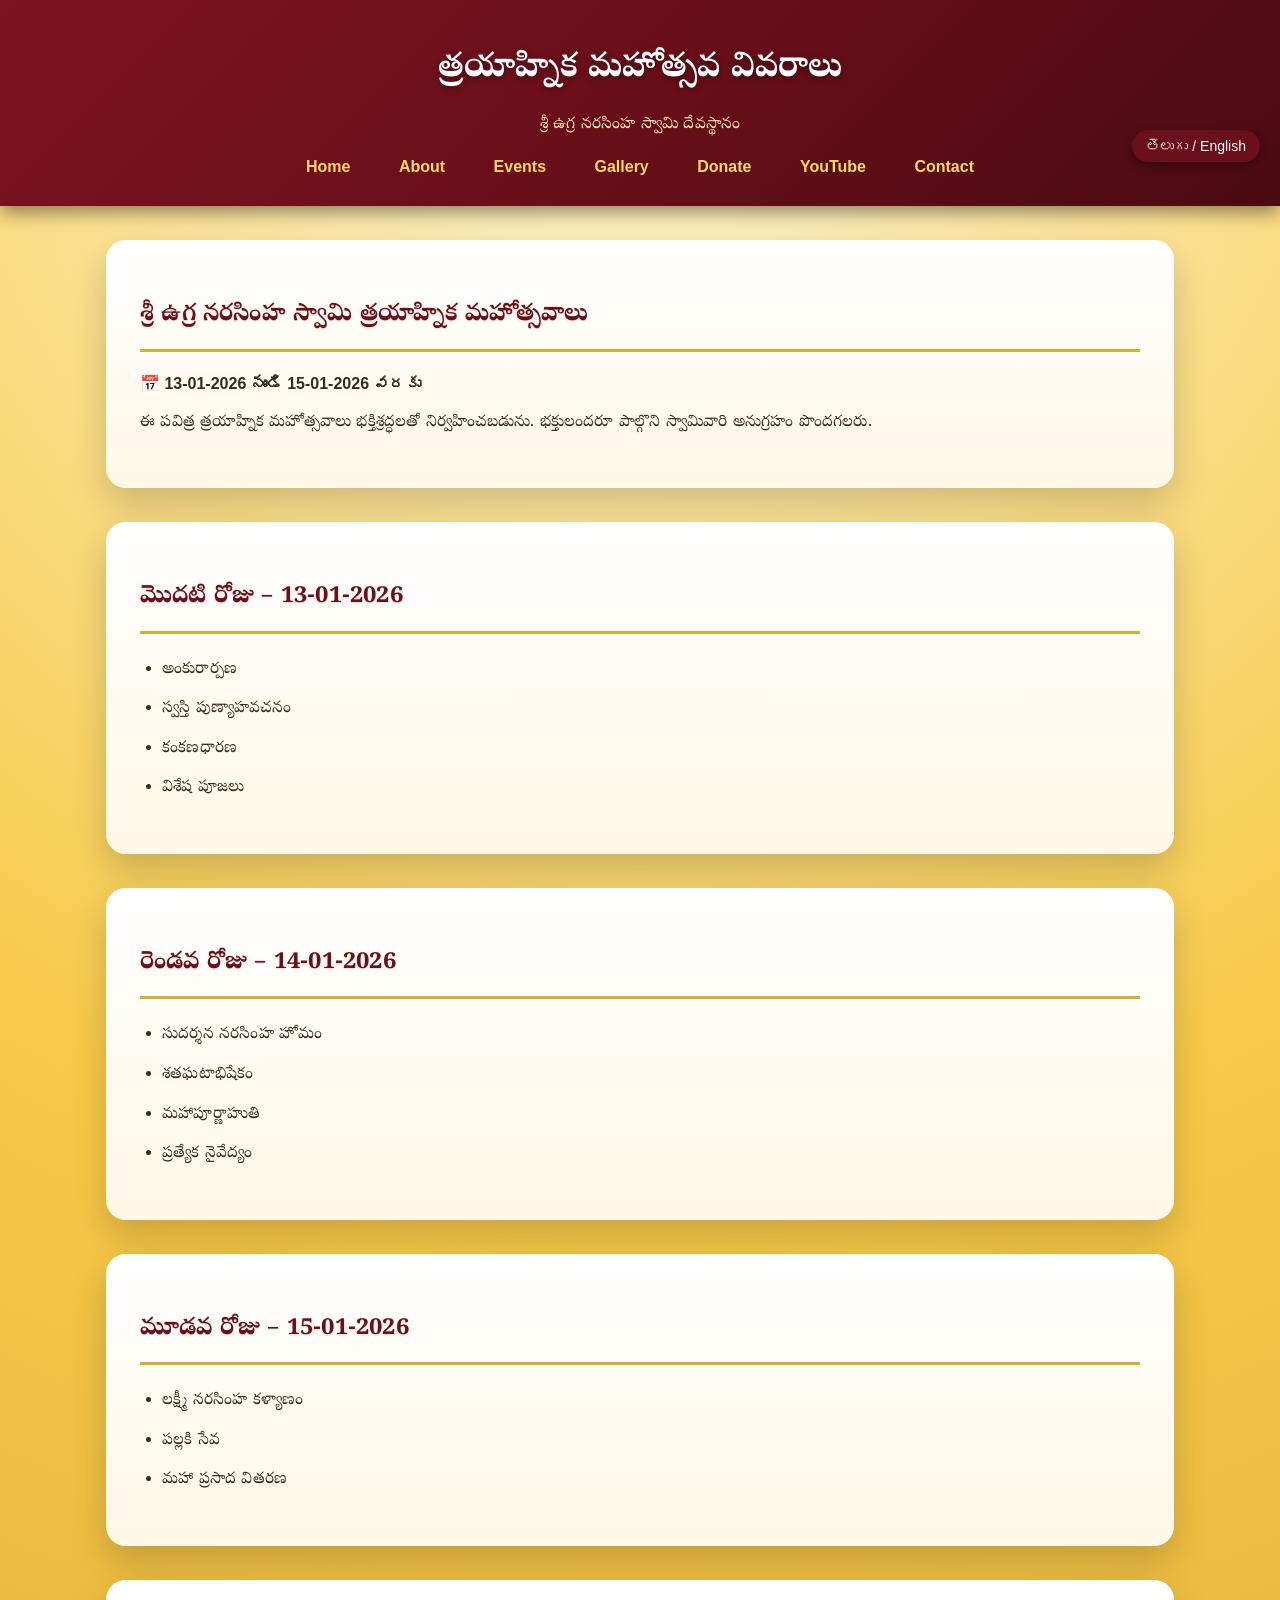
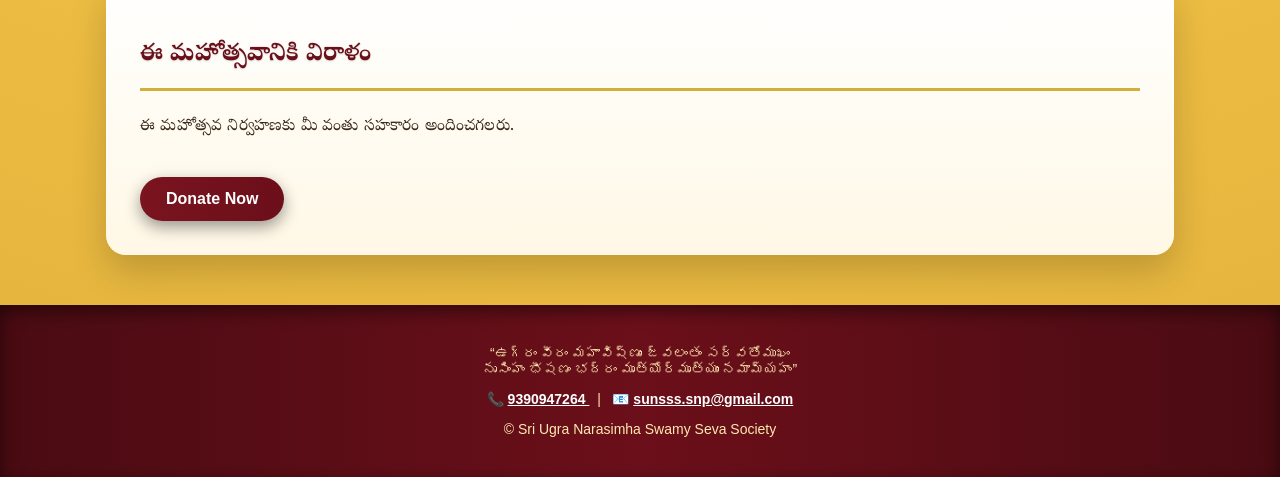
<file: event-details.html>
<!DOCTYPE html>
<html lang="te">
<head>
  <meta charset="UTF-8">
  <!-- Favicon -->
<link rel="icon" type="image/png" href="/favicon.png">
<link rel="apple-touch-icon" href="/favicon.png">
  <title>Event Details | Sri Ugra Narasimha Swamy Devasthanam</title>

  <!-- Mobile friendly -->
  <meta name="viewport" content="width=device-width, initial-scale=1.0">

  <link rel="preconnect" href="https://fonts.googleapis.com">
<link rel="preconnect" href="https://fonts.gstatic.com" crossorigin>
<link href="https://fonts.googleapis.com/css2?family=Noto+Serif+Telugu:wght@400;600;700&display=swap" rel="stylesheet">

  <!-- CSS -->
  <link rel="stylesheet" href="css/style.css">
</head>

<body>

<!-- =========================
     HEADER
========================= -->
<header>
  <h1 class="lang-te">త్రయాహ్నిక మహోత్సవ వివరాలు</h1>
  <h1 class="lang-en" style="display:none;">Trayahnika Mahotsavam – Event Details</h1>

  <p class="lang-te">శ్రీ ఉగ్ర నరసింహ స్వామి దేవస్థానం</p>
  <p class="lang-en" style="display:none;">Sri Ugra Narasimha Swamy Devasthanam</p>

  <nav>
    <a href="index.html">Home</a>
    <a href="about.html">About</a>
    <a href="events.html">Events</a>
    <a href="gallery.html">Gallery</a>
    <a href="donate.html">Donate</a>
    <a href="youtube.html">YouTube</a>
    <a href="contact.html">Contact</a>
  </nav>
</header>

<!-- =========================
     LANGUAGE TOGGLE
========================= -->
<div class="lang-toggle">
  <button onclick="toggleLang()">తెలుగు / English</button>
</div>

<!-- =========================
     EVENT INTRO
========================= -->
<section class="section-card">
  <h2 class="lang-te">శ్రీ ఉగ్ర నరసింహ స్వామి త్రయాహ్నిక మహోత్సవాలు</h2>
  <h2 class="lang-en" style="display:none;">Sri Ugra Narasimha Swamy Trayahnika Mahotsavams</h2>

  <p><strong>📅 13-01-2026 నుండి 15-01-2026 వరకు</strong></p>

  <p class="lang-te">
    ఈ పవిత్ర త్రయాహ్నిక మహోత్సవాలు భక్తిశ్రద్ధలతో నిర్వహించబడును.
    భక్తులందరూ పాల్గొని స్వామివారి అనుగ్రహం పొందగలరు.
  </p>

  <p class="lang-en" style="display:none;">
    The sacred Trayahnika Mahotsavams will be conducted with devotion over three days.
    Devotees are invited to participate and receive the divine blessings of Lord Narasimha.
  </p>
</section>

<!-- =========================
     DAY 1
========================= -->
<section class="section-card">
  <h2 class="lang-te">మొదటి రోజు – 13-01-2026</h2>
  <h2 class="lang-en" style="display:none;">Day 1 – 13-01-2026</h2>

  <ul class="lang-te">
    <li>అంకురార్పణ</li>
    <li>స్వస్తి పుణ్యాహవచనం</li>
    <li>కంకణధారణ</li>
    <li>విశేష పూజలు</li>
  </ul>

  <ul class="lang-en" style="display:none;">
    <li>Ankurarpana</li>
    <li>Swasti Punyahavachanam</li>
    <li>Kankanadharana</li>
    <li>Special Poojas</li>
  </ul>
</section>

<!-- =========================
     DAY 2
========================= -->
<section class="section-card">
  <h2 class="lang-te">రెండవ రోజు – 14-01-2026</h2>
  <h2 class="lang-en" style="display:none;">Day 2 – 14-01-2026</h2>

  <ul class="lang-te">
    <li>సుదర్శన నరసింహ హోమం</li>
    <li>శతఘటాభిషేకం</li>
    <li>మహాపూర్ణాహుతి</li>
    <li>ప్రత్యేక నైవేద్యం</li>
  </ul>

  <ul class="lang-en" style="display:none;">
    <li>Sudarshana Narasimha Homam</li>
    <li>Shataghatabhishekam</li>
    <li>Maha Poornahuti</li>
    <li>Special Naivedyam</li>
  </ul>
</section>

<!-- =========================
     DAY 3
========================= -->
<section class="section-card">
  <h2 class="lang-te">మూడవ రోజు – 15-01-2026</h2>
  <h2 class="lang-en" style="display:none;">Day 3 – 15-01-2026</h2>

  <ul class="lang-te">
    <li>లక్ష్మీ నరసింహ కళ్యాణం</li>
    <li>పల్లకి సేవ</li>
    <li>మహా ప్రసాద వితరణ</li>
  </ul>

  <ul class="lang-en" style="display:none;">
    <li>Lakshmi Narasimha Kalyanam</li>
    <li>Pallaki Seva</li>
    <li>Maha Prasadam Distribution</li>
  </ul>
</section>

<!-- =========================
     DONATION CTA
========================= -->
<section class="section-card">
  <h2 class="lang-te">ఈ మహోత్సవానికి విరాళం</h2>
  <h2 class="lang-en" style="display:none;">Donate for this Event</h2>

  <p class="lang-te">
    ఈ మహోత్సవ నిర్వహణకు మీ వంతు సహకారం అందించగలరు.
  </p>

  <p class="lang-en" style="display:none;">
    You may support the conduct of this festival through your generous donations.
  </p>

  <a href="donate.html" class="btn">Donate Now</a>
</section>

<!-- =========================
     FOOTER
========================= -->
<footer>
  <p>
    “ఉగ్రం వీరం మహావిష్ణుం జ్వలంతం సర్వతోముఖం<br>
    నృసింహం భీషణం భద్రం మృత్యోర్మృత్యుం నమామ్యహం”
  </p>

 <p>
    📞
    <a href="tel:+919390947264" style="color:#fff; font-weight:600;">
      9390947264
    </a>
    &nbsp; | &nbsp;
    📧
    <a href="mailto:sunsss.snp@gmail.com?subject=Temple%20Enquiry%20-%20Sri%20Ugra%20Narasimha%20Swamy%20Devasthanam"
       style="color:#fff; font-weight:600;">
      sunsss.snp@gmail.com
    </a>
  </p>
  <p>© Sri Ugra Narasimha Swamy Seva Society</p>
</footer>

<!-- =========================
     SCRIPT
========================= -->
<script>
  function toggleLang() {
    document.querySelectorAll('.lang-te').forEach(el => {
      el.style.display = el.style.display === 'none' ? 'block' : 'none';
    });
    document.querySelectorAll('.lang-en').forEach(el => {
      el.style.display = el.style.display === 'none' ? 'block' : 'none';
    });
  }
</script>

</body>
</html>
</file>
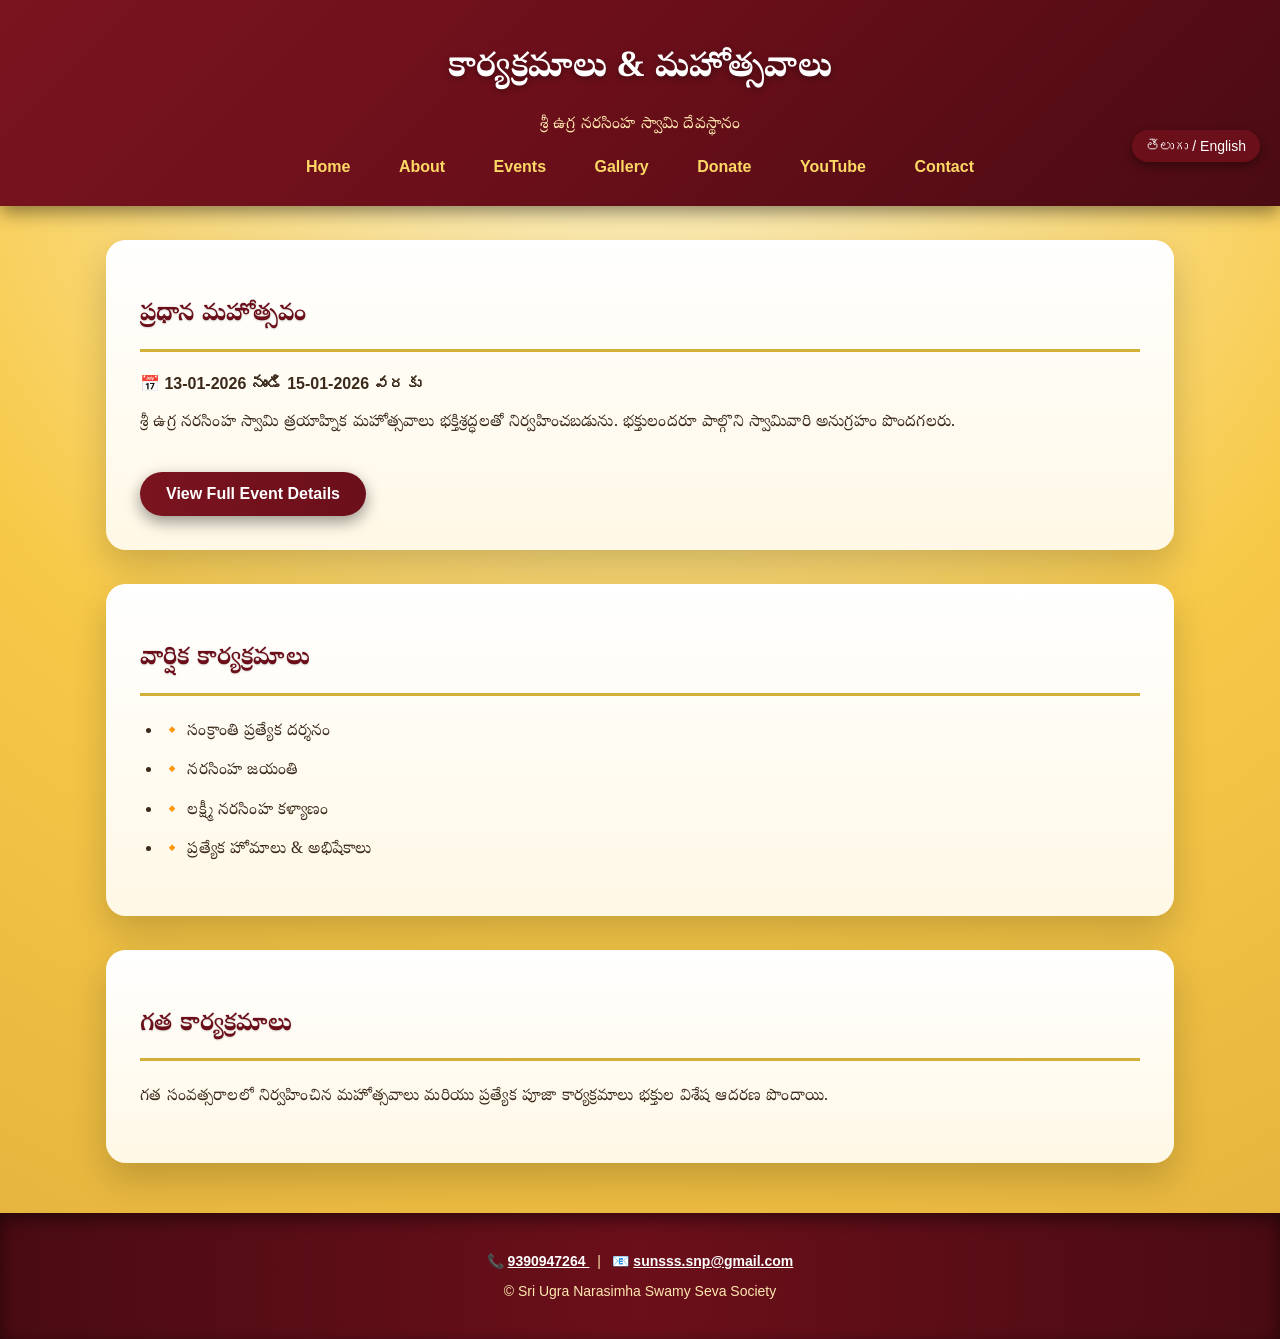
<file: events.html>
<!DOCTYPE html>
<html lang="te">
<head>
  <meta charset="UTF-8">
  <!-- Favicon -->
<link rel="icon" type="image/png" href="/favicon.png">
<link rel="apple-touch-icon" href="/favicon.png">
  <title>Events | Sri Ugra Narasimha Swamy Devasthanam</title>

  <!-- Mobile friendly -->
  <meta name="viewport" content="width=device-width, initial-scale=1.0">

  <link rel="preconnect" href="https://fonts.googleapis.com">
<link rel="preconnect" href="https://fonts.gstatic.com" crossorigin>
<link href="https://fonts.googleapis.com/css2?family=Noto+Serif+Telugu:wght@400;600;700&display=swap" rel="stylesheet">

  <!-- CSS -->
  <link rel="stylesheet" href="css/style.css">
</head>

<body>

<!-- =========================
     HEADER
========================= -->
<header>
  <h1 class="lang-te">కార్యక్రమాలు & మహోత్సవాలు</h1>
  <h1 class="lang-en" style="display:none;">Events & Festivals</h1>

  <p class="lang-te">శ్రీ ఉగ్ర నరసింహ స్వామి దేవస్థానం</p>
  <p class="lang-en" style="display:none;">Sri Ugra Narasimha Swamy Devasthanam</p>

  <nav>
    <a href="index.html">Home</a>
    <a href="about.html">About</a>
    <a href="events.html">Events</a>
    <a href="gallery.html">Gallery</a>
    <a href="donate.html">Donate</a>
    <a href="youtube.html">YouTube</a>
    <a href="contact.html">Contact</a>
  </nav>
</header>

<!-- =========================
     LANGUAGE TOGGLE
========================= -->
<div class="lang-toggle">
  <button onclick="toggleLang()">తెలుగు / English</button>
</div>

<!-- =========================
     UPCOMING / RECENT EVENT
========================= -->
<section class="section-card">
  <h2 class="lang-te">ప్రధాన మహోత్సవం</h2>
  <h2 class="lang-en" style="display:none;">Major Festival</h2>

  <p><strong>📅 13-01-2026 నుండి 15-01-2026 వరకు</strong></p>

  <p class="lang-te">
    శ్రీ ఉగ్ర నరసింహ స్వామి త్రయాహ్నిక మహోత్సవాలు భక్తిశ్రద్ధలతో నిర్వహించబడును.
    భక్తులందరూ పాల్గొని స్వామివారి అనుగ్రహం పొందగలరు.
  </p>

  <p class="lang-en" style="display:none;">
    Sri Ugra Narasimha Swamy Trayahnika Mahotsavams will be celebrated with great devotion.
    Devotees are invited to participate and receive divine blessings.
  </p>

  <a href="event-details.html" class="btn">View Full Event Details</a>
</section>

<!-- =========================
     ANNUAL EVENTS
========================= -->
<section class="section-card">
  <h2 class="lang-te">వార్షిక కార్యక్రమాలు</h2>
  <h2 class="lang-en" style="display:none;">Annual Events</h2>

  <ul>
    <li class="lang-te">🔸 సంక్రాంతి ప్రత్యేక దర్శనం</li>
    <li class="lang-en" style="display:none;">🔸 Sankranthi Special Darshan</li>

    <li class="lang-te">🔸 నరసింహ జయంతి</li>
    <li class="lang-en" style="display:none;">🔸 Narasimha Jayanti</li>

    <li class="lang-te">🔸 లక్ష్మీ నరసింహ కళ్యాణం</li>
    <li class="lang-en" style="display:none;">🔸 Lakshmi Narasimha Kalyanam</li>

    <li class="lang-te">🔸 ప్రత్యేక హోమాలు & అభిషేకాలు</li>
    <li class="lang-en" style="display:none;">🔸 Special Homas & Abhishekams</li>
  </ul>
</section>

<!-- =========================
     PAST EVENTS
========================= -->
<section class="section-card">
  <h2 class="lang-te">గత కార్యక్రమాలు</h2>
  <h2 class="lang-en" style="display:none;">Past Events</h2>

  <p class="lang-te">
    గత సంవత్సరాలలో నిర్వహించిన మహోత్సవాలు మరియు ప్రత్యేక పూజా కార్యక్రమాలు
    భక్తుల విశేష ఆదరణ పొందాయి.
  </p>

  <p class="lang-en" style="display:none;">
    Festivals and special poojas conducted in previous years
    received overwhelming participation from devotees.
  </p>
</section>

<!-- =========================
     FOOTER
========================= -->
<footer>
   <p>
    📞
    <a href="tel:+919390947264" style="color:#fff; font-weight:600;">
      9390947264
    </a>
    &nbsp; | &nbsp;
    📧
    <a href="mailto:sunsss.snp@gmail.com?subject=Temple%20Enquiry%20-%20Sri%20Ugra%20Narasimha%20Swamy%20Devasthanam"
       style="color:#fff; font-weight:600;">
      sunsss.snp@gmail.com
    </a>
  </p>
  <p>© Sri Ugra Narasimha Swamy Seva Society</p>
</footer>

<!-- =========================
     SCRIPT
========================= -->
<script>
  function toggleLang() {
    document.querySelectorAll('.lang-te').forEach(el => {
      el.style.display = el.style.display === 'none' ? 'block' : 'none';
    });
    document.querySelectorAll('.lang-en').forEach(el => {
      el.style.display = el.style.display === 'none' ? 'block' : 'none';
    });
  }
</script>

</body>
</html>
</file>
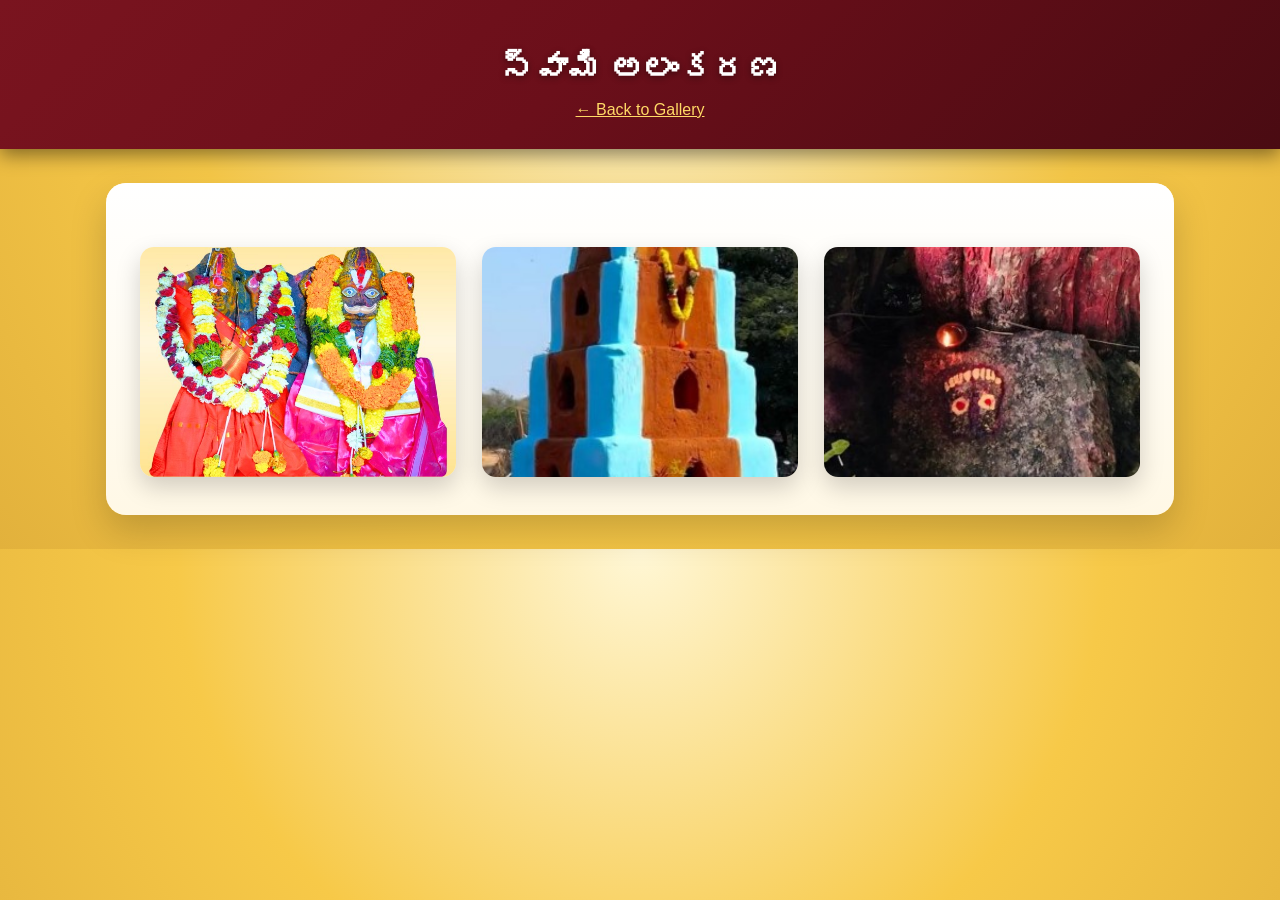
<file: gallery-alankarana.html>
<!DOCTYPE html>
<html lang="te">
<head>
  <meta charset="UTF-8">
  <title>Swamy Alankarana</title>
  <meta name="viewport" content="width=device-width, initial-scale=1.0">
  <link rel="stylesheet" href="css/style.css">

  <style>
    .gallery-grid {
      display: grid;
      grid-template-columns: repeat(auto-fit, minmax(260px, 1fr));
      gap: 26px;
      margin-top: 30px;
    }

    .gallery-grid img {
      width: 100%;
      height: 230px;
      object-fit: cover;
      border-radius: 14px;
      cursor: pointer;
      box-shadow: 0 10px 24px rgba(0,0,0,0.18);
      transition: transform 0.3s ease;
    }

    .gallery-grid img:hover {
      transform: scale(1.04);
    }

    .lightbox {
      display: none;
      position: fixed;
      inset: 0;
      background: rgba(0,0,0,0.92);
      z-index: 99999;
      justify-content: center;
      align-items: center;
    }

    .lightbox img {
      max-width: 92%;
      max-height: 92%;
      border-radius: 12px;
    }

    .lightbox:target {
      display: flex;
    }

    .close {
      position: absolute;
      top: 20px;
      right: 30px;
      font-size: 34px;
      color: #fff;
      text-decoration: none;
    }
  </style>
</head>

<body>

<header>
  <h1 class="lang-te">స్వామి అలంకరణ</h1>
  <h1 class="lang-en" style="display:none;">Swamy Alankarana</h1>
  <a href="gallery.html" style="color:#ffd966;">← Back to Gallery</a>
</header>

<section class="section-card">
  <div class="gallery-grid">

    <a href="#img1">
  <img src="images/gallery/alankarana/photo1.jpg" data-index="1">
</a>

<a href="#img2">
  <img src="images/gallery/alankarana/photo2.jpg" data-index="2">
</a>

<a href="#img3">
  <img src="images/gallery/alankarana/photo3.jpg" data-index="3">
</a>

  </div>
</section>

<div id="img1" class="lightbox">
  <a href="#" class="close">×</a>
  <img src="images/gallery/alankarana/photo1.jpg">
</div>

<div id="img2" class="lightbox">
  <a href="#" class="close">×</a>
  <img src="images/gallery/alankarana/photo2.jpg">
</div>

<div id="img3" class="lightbox">
  <a href="#" class="close">×</a>
  <img src="images/gallery/alankarana/photo3.jpg">
</div>

<script>
let startX = 0;
let endX = 0;

document.querySelectorAll('.lightbox img').forEach((img, index) => {

  img.addEventListener('touchstart', e => {
    startX = e.touches[0].clientX;
  });

  img.addEventListener('touchend', e => {
    endX = e.changedTouches[0].clientX;
    handleSwipe(index + 1);
  });

});

function handleSwipe(currentIndex) {
  const threshold = 50;
  const total = document.querySelectorAll('.lightbox').length;

  if (startX - endX > threshold && currentIndex < total) {
    location.hash = 'img' + (currentIndex + 1);
  }

  if (endX - startX > threshold && currentIndex > 1) {
    location.hash = 'img' + (currentIndex - 1);
  }
}
</script>

</body>
</html>
</file>
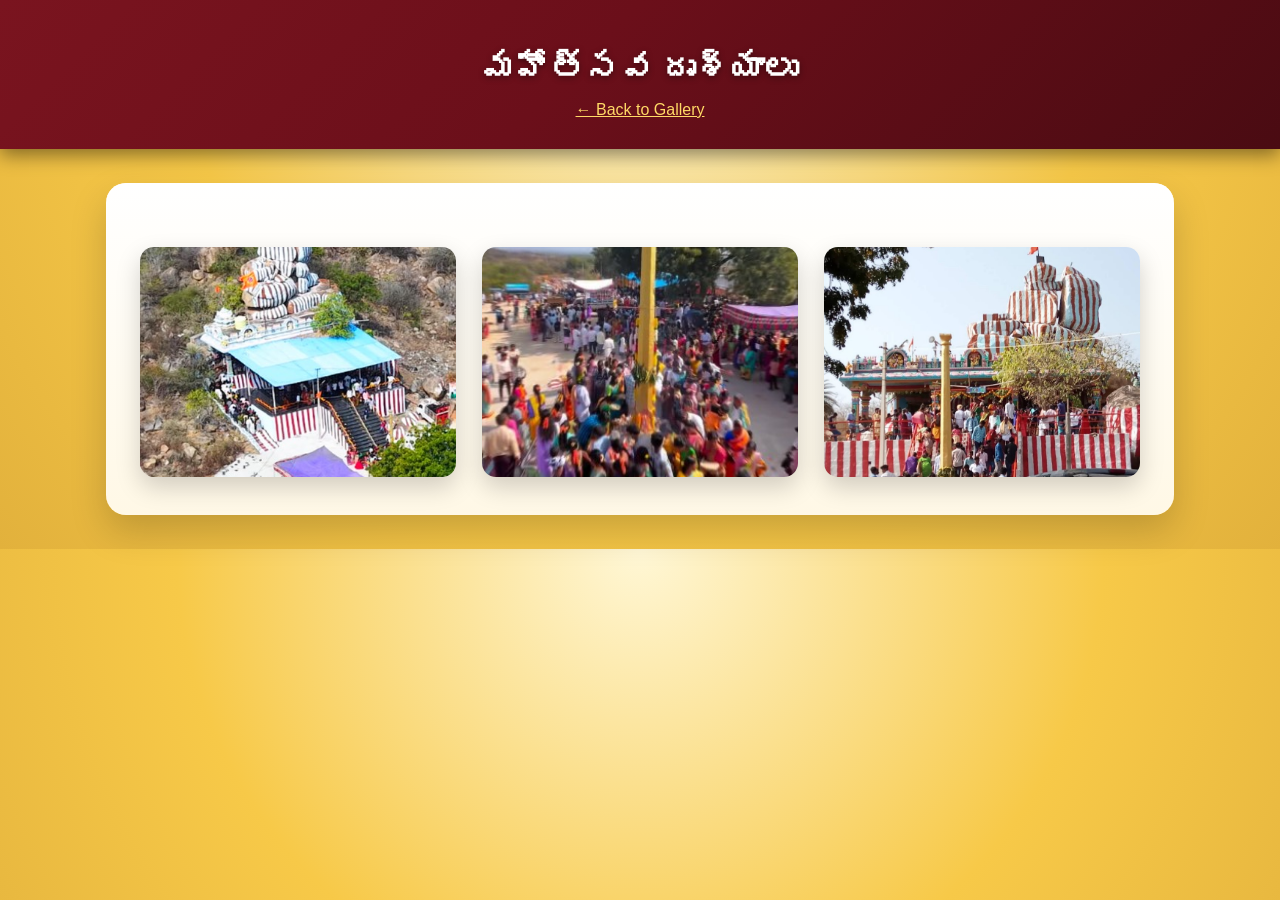
<file: gallery-festival.html>
<!DOCTYPE html>
<html lang="te">
<head>
  <meta charset="UTF-8">
  <title>Festival Moments</title>
  <meta name="viewport" content="width=device-width, initial-scale=1.0">
  <link rel="stylesheet" href="css/style.css">

  <style>
    .gallery-grid {
      display: grid;
      grid-template-columns: repeat(auto-fit, minmax(260px, 1fr));
      gap: 26px;
      margin-top: 30px;
    }

    .gallery-grid img {
      width: 100%;
      height: 230px;
      object-fit: cover;
      border-radius: 14px;
      cursor: pointer;
      box-shadow: 0 10px 24px rgba(0,0,0,0.18);
      transition: transform 0.3s ease;
    }

    .gallery-grid img:hover {
      transform: scale(1.04);
    }

    .lightbox {
      display: none;
      position: fixed;
      inset: 0;
      background: rgba(0,0,0,0.92);
      z-index: 99999;
      justify-content: center;
      align-items: center;
    }

    .lightbox img {
      max-width: 92%;
      max-height: 92%;
      border-radius: 12px;
    }

    .lightbox:target {
      display: flex;
    }

    .close {
      position: absolute;
      top: 20px;
      right: 30px;
      font-size: 34px;
      color: #fff;
      text-decoration: none;
    }
  </style>
</head>

<body>

<header>
<h1 class="lang-te">మహోత్సవ దృశ్యాలు</h1>
<h1 class="lang-en" style="display:none;">Festival Moments</h1>
  <a href="gallery.html" style="color:#ffd966;">← Back to Gallery</a>
</header>

<section class="section-card">
  <div class="gallery-grid">


    <a href="#img1">
  <img src="images/gallery/festival/photo1.jpg" data-index="1">
</a>

<a href="#img2">
  <img src="images/gallery/festival/photo2.jpg" data-index="2">
</a>

<a href="#img3">
  <img src="images/gallery/festival/photo3.jpg" data-index="3">
</a>


  </div>
</section>

<div id="img1" class="lightbox">
  <a href="#" class="close">×</a>
  <img src="images/gallery/festival/photo1.jpg">
</div>

<div id="img2" class="lightbox">
  <a href="#" class="close">×</a>
  <img src="images/gallery/festival/photo2.jpg">
</div>

<div id="img3" class="lightbox">
  <a href="#" class="close">×</a>
  <img src="images/gallery/festival/photo3.jpg">
</div>

<script>
let startX = 0;
let endX = 0;

document.querySelectorAll('.lightbox img').forEach((img, index) => {

  img.addEventListener('touchstart', e => {
    startX = e.touches[0].clientX;
  });

  img.addEventListener('touchend', e => {
    endX = e.changedTouches[0].clientX;
    handleSwipe(index + 1);
  });

});

function handleSwipe(currentIndex) {
  const threshold = 50;
  const total = document.querySelectorAll('.lightbox').length;

  if (startX - endX > threshold && currentIndex < total) {
    location.hash = 'img' + (currentIndex + 1);
  }

  if (endX - startX > threshold && currentIndex > 1) {
    location.hash = 'img' + (currentIndex - 1);
  }
}
</script>

</body>
</html>
</file>
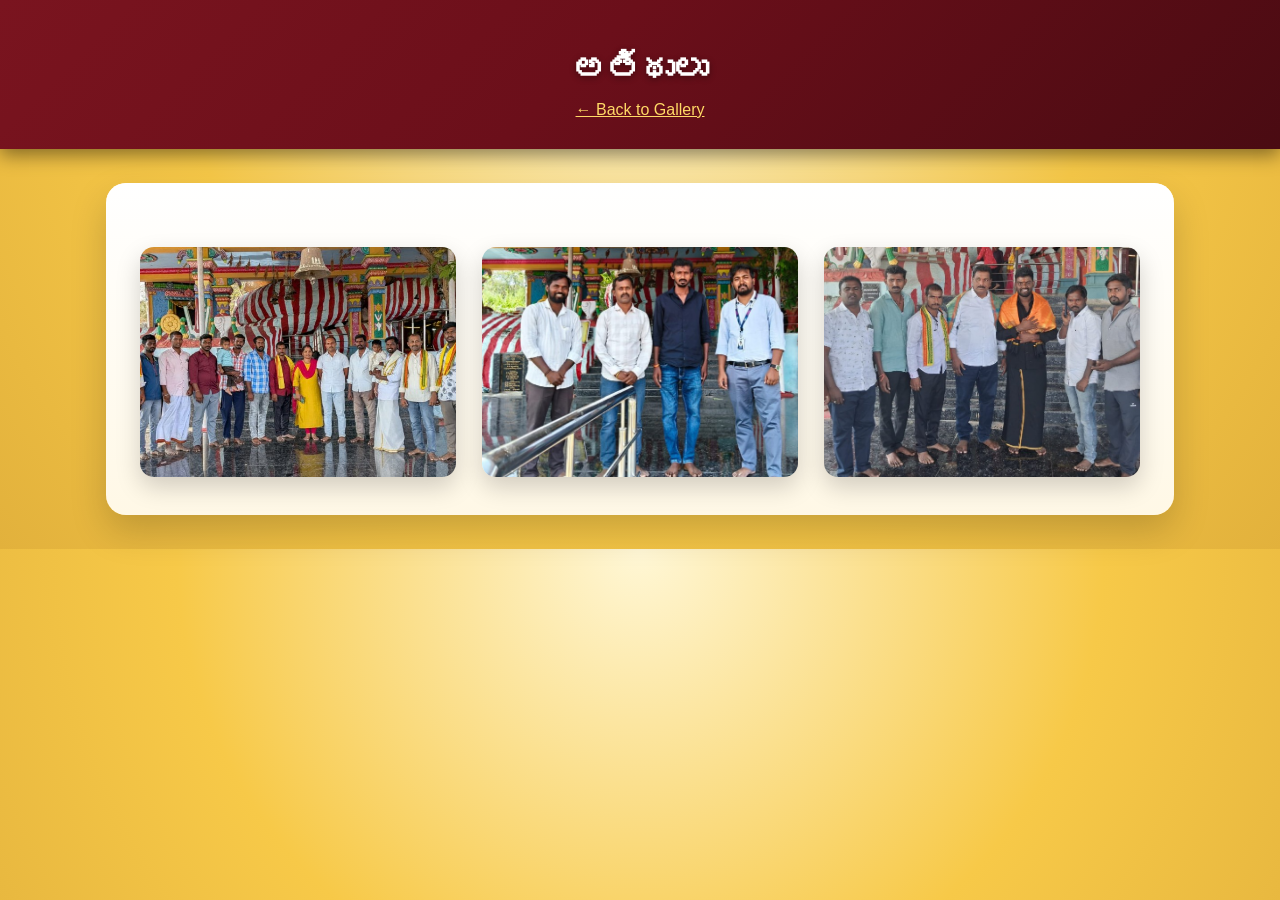
<file: gallery-guests.html>
<!DOCTYPE html>
<html lang="te">
<head>
  <meta charset="UTF-8">
  <title>Guests</title>
  <meta name="viewport" content="width=device-width, initial-scale=1.0">
  <link rel="stylesheet" href="css/style.css">

  <style>
    .gallery-grid {
      display: grid;
      grid-template-columns: repeat(auto-fit, minmax(260px, 1fr));
      gap: 26px;
      margin-top: 30px;
    }

    .gallery-grid img {
      width: 100%;
      height: 230px;
      object-fit: cover;
      border-radius: 14px;
      cursor: pointer;
      box-shadow: 0 10px 24px rgba(0,0,0,0.18);
      transition: transform 0.3s ease;
    }

    .gallery-grid img:hover {
      transform: scale(1.04);
    }

    .lightbox {
      display: none;
      position: fixed;
      inset: 0;
      background: rgba(0,0,0,0.92);
      z-index: 99999;
      justify-content: center;
      align-items: center;
    }

    .lightbox img {
      max-width: 92%;
      max-height: 92%;
      border-radius: 12px;
    }

    .lightbox:target {
      display: flex;
    }

    .close {
      position: absolute;
      top: 20px;
      right: 30px;
      font-size: 34px;
      color: #fff;
      text-decoration: none;
    }
  </style>
</head>

<body>

<header>
<h1 class="lang-te">అతిథులు</h1>
<h1 class="lang-en" style="display:none;">Guests</h1>
  <a href="gallery.html" style="color:#ffd966;">← Back to Gallery</a>
</header>

<section class="section-card">
  <div class="gallery-grid">

    <a href="#img1">
  <img src="images/gallery/guests/photo1.jpg" data-index="1">
</a>

<a href="#img2">
  <img src="images/gallery/guests/photo2.jpg" data-index="2">
</a>

<a href="#img3">
  <img src="images/gallery/guests/photo3.jpg" data-index="3">
</a>


  </div>
</section>

<div id="img1" class="lightbox">
  <a href="#" class="close">×</a>
  <img src="images/gallery/guests/photo1.jpg">
</div>

<div id="img2" class="lightbox">
  <a href="#" class="close">×</a>
  <img src="images/gallery/guests/photo2.jpg">
</div>

<div id="img3" class="lightbox">
  <a href="#" class="close">×</a>
  <img src="images/gallery/guests/photo3.jpg">
</div>

<script>
let startX = 0;
let endX = 0;

document.querySelectorAll('.lightbox img').forEach((img, index) => {

  img.addEventListener('touchstart', e => {
    startX = e.touches[0].clientX;
  });

  img.addEventListener('touchend', e => {
    endX = e.changedTouches[0].clientX;
    handleSwipe(index + 1);
  });

});

function handleSwipe(currentIndex) {
  const threshold = 50;
  const total = document.querySelectorAll('.lightbox').length;

  if (startX - endX > threshold && currentIndex < total) {
    location.hash = 'img' + (currentIndex + 1);
  }

  if (endX - startX > threshold && currentIndex > 1) {
    location.hash = 'img' + (currentIndex - 1);
  }
}
</script>

</body>
</html>
</file>
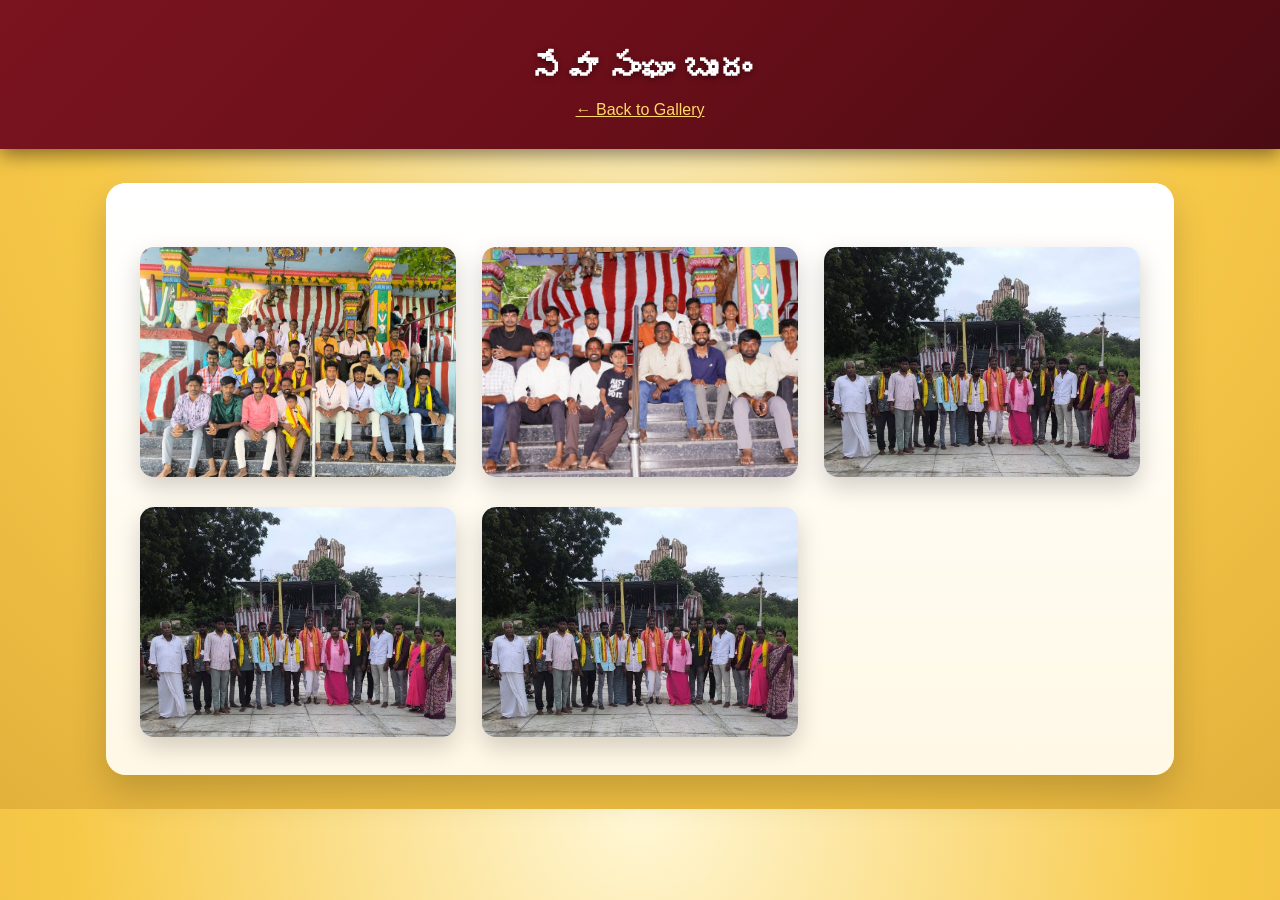
<file: gallery-seva-team.html>
<!DOCTYPE html>
<html lang="te">
<head>
  <meta charset="UTF-8">
  <title>Seva Society Team</title>
  <meta name="viewport" content="width=device-width, initial-scale=1.0">
  <link rel="stylesheet" href="css/style.css">

  <style>
    .gallery-grid {
      display: grid;
      grid-template-columns: repeat(auto-fit, minmax(260px, 1fr));
      gap: 26px;
      margin-top: 30px;
    }

    .gallery-grid img {
      width: 100%;
      height: 230px;
      object-fit: cover;
      border-radius: 14px;
      cursor: pointer;
      box-shadow: 0 10px 24px rgba(0,0,0,0.18);
      transition: transform 0.3s ease;
    }

    .gallery-grid img:hover {
      transform: scale(1.04);
    }

    .lightbox {
      display: none;
      position: fixed;
      inset: 0;
      background: rgba(0,0,0,0.92);
      z-index: 99999;
      justify-content: center;
      align-items: center;
    }

    .lightbox img {
      max-width: 92%;
      max-height: 92%;
      border-radius: 12px;
    }

    .lightbox:target {
      display: flex;
    }

    .close {
      position: absolute;
      top: 20px;
      right: 30px;
      font-size: 34px;
      color: #fff;
      text-decoration: none;
    }
  </style>
</head>

<body>

<header>
<h1 class="lang-te">సేవా సంఘం బృందం</h1>
<h1 class="lang-en" style="display:none;">Seva Society Team</h1>
  <a href="gallery.html" style="color:#ffd966;">← Back to Gallery</a>
</header>

<section class="section-card">
  <div class="gallery-grid">

    <a href="#img1">
  <img src="images/gallery/seva-team/photo1.jpg" data-index="1">
</a>

<a href="#img2">
  <img src="images/gallery/seva-team/photo2.jpg" data-index="2">
</a>

<a href="#img3">
  <img src="images/gallery/seva-team/photo3.jpg" data-index="3">
</a>

  <a href="#img3">
  <img src="images/gallery/seva-team/photo3.jpg" data-index="4">
</a>

<a href="#img3">
  <img src="images/gallery/seva-team/photo3.jpg" data-index="5">
</a>


  </div>
</section>

<div id="img1" class="lightbox">
  <a href="#" class="close">×</a>
  <img src="images/gallery/seva-team/photo1.jpg">
</div>

<div id="img2" class="lightbox">
  <a href="#" class="close">×</a>
  <img src="images/gallery/seva-team/photo2.jpg">
</div>

<div id="img3" class="lightbox">
  <a href="#" class="close">×</a>
  <img src="images/gallery/seva-team/photo3.jpg">
</div>

  <div id="img4" class="lightbox">
  <a href="#" class="close">×</a>
  <img src="images/gallery/seva-team/photo4.jpg">
</div>

  <div id="img5" class="lightbox">
  <a href="#" class="close">×</a>
  <img src="images/gallery/seva-team/photo5.jpg">
</div>

<script>
let startX = 0;
let endX = 0;

document.querySelectorAll('.lightbox img').forEach((img, index) => {

  img.addEventListener('touchstart', e => {
    startX = e.touches[0].clientX;
  });

  img.addEventListener('touchend', e => {
    endX = e.changedTouches[0].clientX;
    handleSwipe(index + 1);
  });

});

function handleSwipe(currentIndex) {
  const threshold = 50;
  const total = document.querySelectorAll('.lightbox').length;

  if (startX - endX > threshold && currentIndex < total) {
    location.hash = 'img' + (currentIndex + 1);
  }

  if (endX - startX > threshold && currentIndex > 1) {
    location.hash = 'img' + (currentIndex - 1);
  }
}
</script>

</body>
</html>
</file>
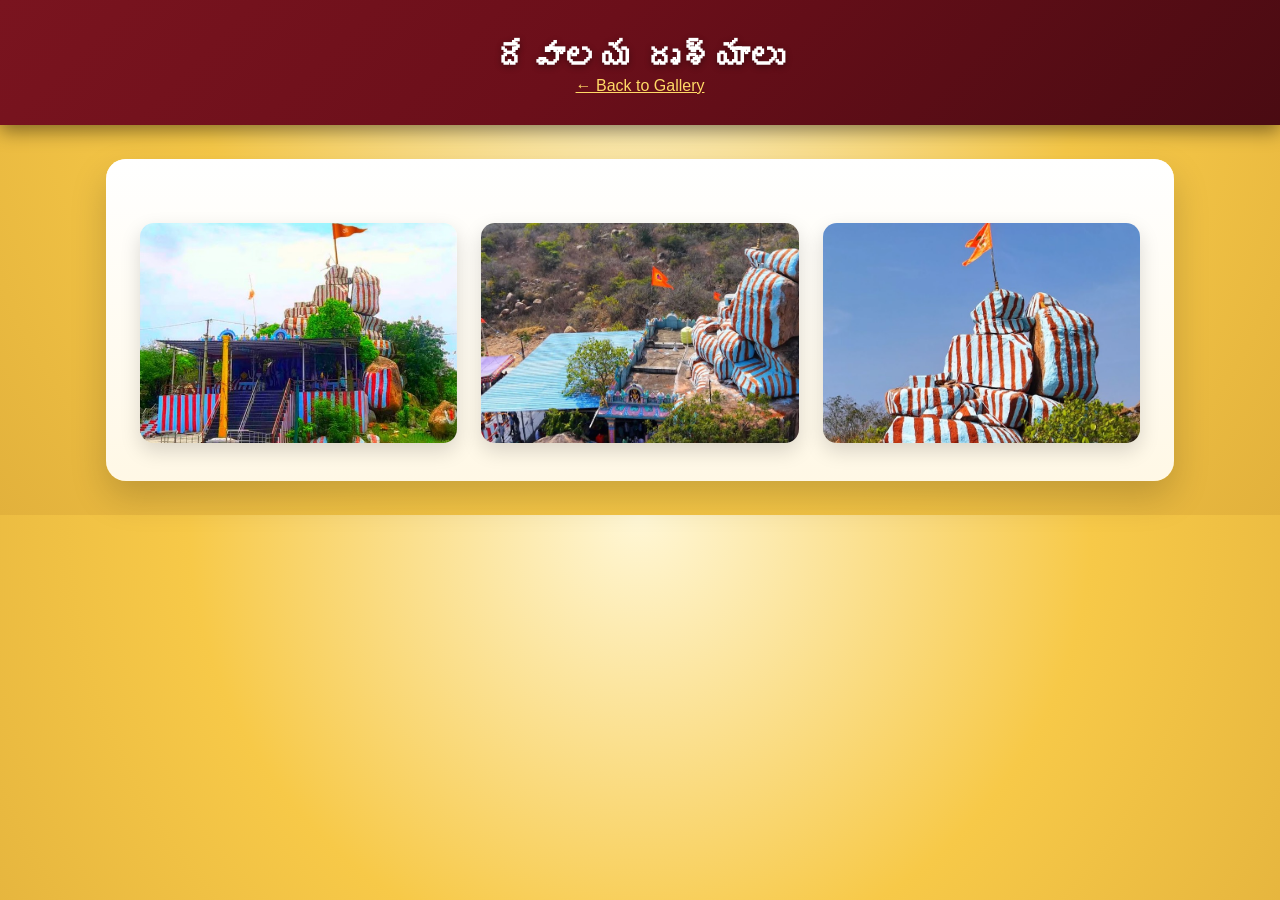
<file: gallery-temple.html>
<!DOCTYPE html>
<html lang="te">
<head>
  <meta charset="UTF-8">
  <title>Temple Gallery</title>
  <meta name="viewport" content="width=device-width, initial-scale=1.0">
  <link rel="stylesheet" href="css/style.css">

  <style>
    .gallery-grid {
      display: grid;
      grid-template-columns: repeat(auto-fit, minmax(260px, 1fr));
      gap: 24px;
      margin-top: 30px;
    }

    .gallery-grid img {
      width: 100%;
      height: 220px;
      object-fit: cover;
      border-radius: 14px;
      cursor: pointer;
      box-shadow: 0 8px 20px rgba(0,0,0,0.15);
      transition: transform 0.3s ease;
    }

    .gallery-grid img:hover {
      transform: scale(1.04);
    }

    /* Fullscreen viewer */
    .lightbox {
      display: none;
      position: fixed;
      inset: 0;
      background: rgba(0,0,0,0.9);
      z-index: 99999;
      justify-content: center;
      align-items: center;
    }

    .lightbox img {
      max-width: 92%;
      max-height: 92%;
      border-radius: 10px;
    }

    .lightbox:target {
      display: flex;
    }

    .close {
      position: absolute;
      top: 20px;
      right: 30px;
      font-size: 34px;
      color: #fff;
      text-decoration: none;
    }
  </style>
</head>

<body>

<header>
  <h1>దేవాలయ దృశ్యాలు</h1>
  <a href="gallery.html" style="color:#ffd966;">← Back to Gallery</a>
</header>

<section class="section-card">
  <div class="gallery-grid">

   <a href="#img1">
  <img src="images/gallery/temple/photo1.jpg" data-index="1">
</a>

<a href="#img2">
  <img src="images/gallery/temple/photo2.jpg" data-index="2">
</a>

<a href="#img3">
  <img src="images/gallery/temple/photo3.jpg" data-index="3">
</a>

  </div>
</section>

<!-- FULLSCREEN LIGHTBOX -->
<div id="img1" class="lightbox">
  <a href="#" class="close">×</a>
  <img src="images/gallery/temple/photo1.jpg">
</div>

<div id="img2" class="lightbox">
  <a href="#" class="close">×</a>
  <img src="images/gallery/temple/photo2.jpg">
</div>

<div id="img3" class="lightbox">
  <a href="#" class="close">×</a>
  <img src="images/gallery/temple/photo3.jpg">
</div>
  <div id="img4" class="lightbox">
  <a href="#" class="close">×</a>
  <img src="images/gallery/temple/photo4.jpg">
</div>

<script>
let startX = 0;
let endX = 0;

document.querySelectorAll('.lightbox img').forEach((img, index) => {

  img.addEventListener('touchstart', e => {
    startX = e.touches[0].clientX;
  });

  img.addEventListener('touchend', e => {
    endX = e.changedTouches[0].clientX;
    handleSwipe(index + 1);
  });

});

function handleSwipe(currentIndex) {
  const threshold = 50;
  const total = document.querySelectorAll('.lightbox').length;

  if (startX - endX > threshold && currentIndex < total) {
    location.hash = 'img' + (currentIndex + 1);
  }

  if (endX - startX > threshold && currentIndex > 1) {
    location.hash = 'img' + (currentIndex - 1);
  }
}
</script>

</body>
</html>
</file>
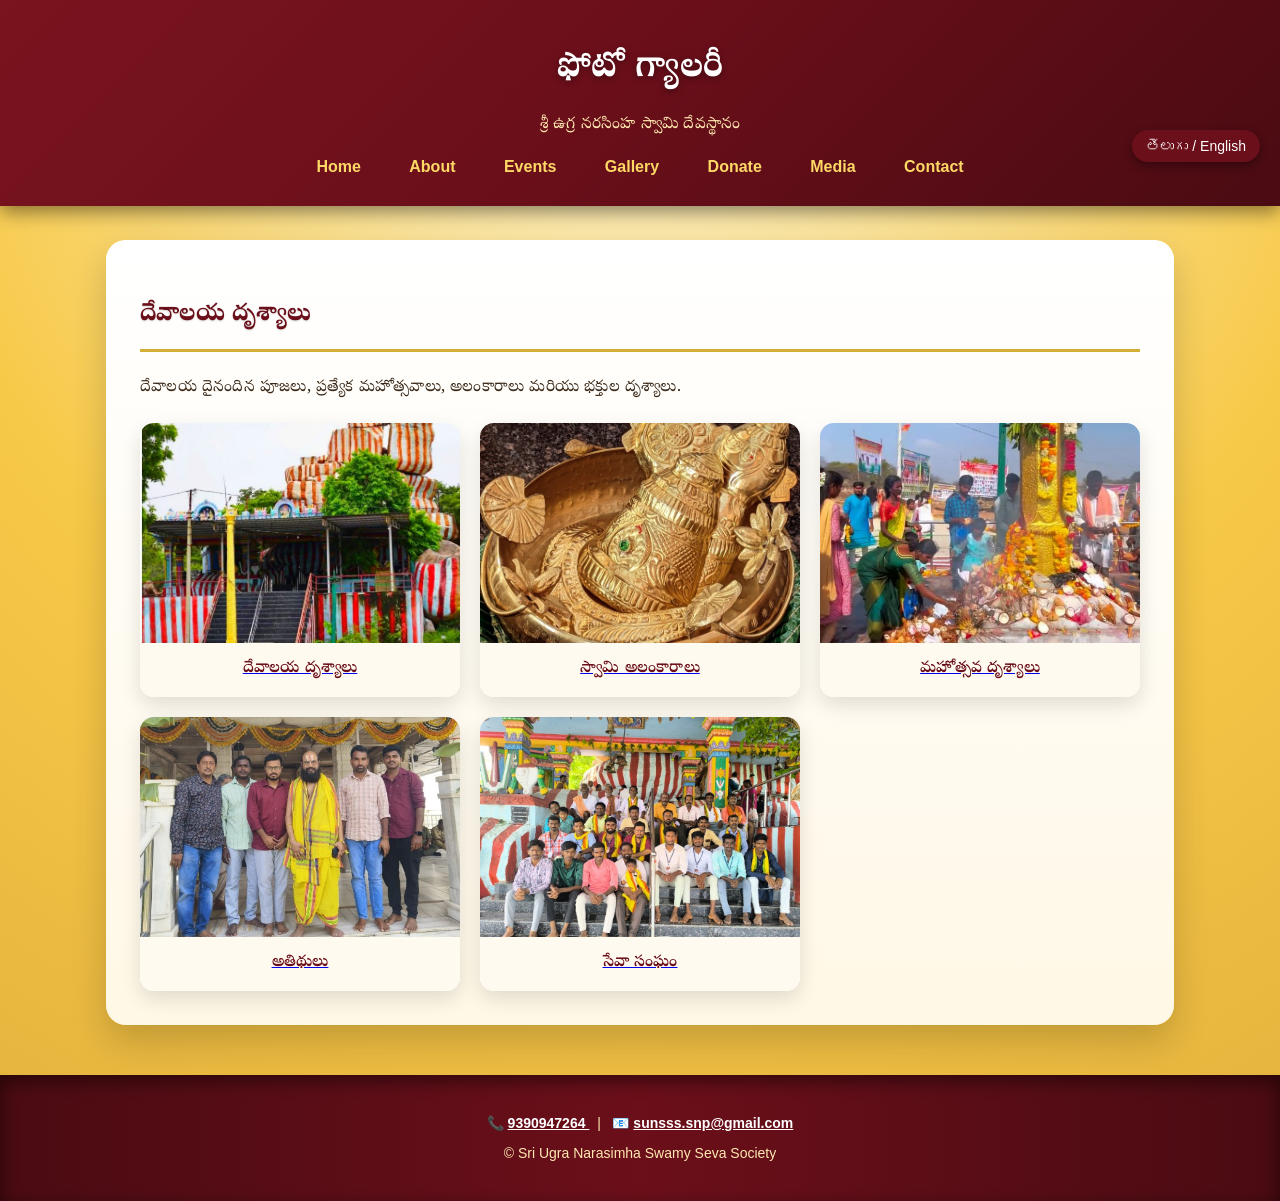
<file: gallery.html>
<!DOCTYPE html>
<html lang="te">
<head>
  <meta charset="UTF-8">
  <!-- Favicon -->
<link rel="icon" type="image/png" href="/favicon.png">
<link rel="apple-touch-icon" href="/favicon.png">
  <title>Gallery | Sri Ugra Narasimha Swamy Devasthanam</title>

  <!-- Mobile friendly -->
  <meta name="viewport" content="width=device-width, initial-scale=1.0">

  <link rel="preconnect" href="https://fonts.googleapis.com">
<link rel="preconnect" href="https://fonts.gstatic.com" crossorigin>
<link href="https://fonts.googleapis.com/css2?family=Noto+Serif+Telugu:wght@400;600;700&display=swap" rel="stylesheet">

  <!-- CSS -->
  <link rel="stylesheet" href="css/style.css">

  <style>
    /* Gallery grid */
    .gallery-grid {
      display: grid;
      grid-template-columns: repeat(auto-fit, minmax(240px, 1fr));
      gap: 20px;
      margin-top: 20px;
    }

    .gallery-item {
      background: #fff;
      border-radius: 14px;
      overflow: hidden;
      box-shadow: 0 8px 20px rgba(0,0,0,0.12);
      transition: transform 0.3s ease;
    }

    .gallery-item:hover {
      transform: scale(1.03);
    }

    .gallery-item img {
      width: 100%;
      height: 220px;
      object-fit: cover;
      display: block;
    }

    .gallery-caption {
      padding: 12px;
      text-align: center;
      font-weight: 600;
      color: #6b0f1a;
      background: #fffaf0;
    }
  </style>
</head>

<body>

<!-- =========================
     HEADER
========================= -->
<header>
  <h1 class="lang-te">ఫోటో గ్యాలరీ</h1>
  <h1 class="lang-en" style="display:none;">Photo Gallery</h1>

  <p class="lang-te">శ్రీ ఉగ్ర నరసింహ స్వామి దేవస్థానం</p>
  <p class="lang-en" style="display:none;">Sri Ugra Narasimha Swamy Devasthanam</p>

  <nav>
    <a href="index.html">Home</a>
    <a href="about.html">About</a>
    <a href="events.html">Events</a>
    <a href="gallery.html">Gallery</a>
    <a href="donate.html">Donate</a>
    <a href="youtube.html">Media</a>
    <a href="contact.html">Contact</a>
  </nav>
</header>

<!-- =========================
     LANGUAGE TOGGLE
========================= -->
<div class="lang-toggle">
  <button onclick="toggleLang()">తెలుగు / English</button>
</div>

<!-- =========================
     GALLERY INTRO
========================= -->
<section class="section-card">
  <h2 class="lang-te">దేవాలయ దృశ్యాలు</h2>
  <h2 class="lang-en" style="display:none;">Temple Moments</h2>

  <p class="lang-te">
    దేవాలయ దైనందిన పూజలు, ప్రత్యేక మహోత్సవాలు,
    అలంకారాలు మరియు భక్తుల దృశ్యాలు.
  </p>

  <p class="lang-en" style="display:none;">
    Daily poojas, special festivals, alankarams,
    and moments from temple activities.
  </p>

  <!-- =========================
       IMAGE GRID
  ========================= -->
 <div class="gallery-grid">

  <!-- Temple -->
  <div class="gallery-item">
    <a href="gallery-temple.html">
      <img src="images/gallery/temple/cover.jpg" alt="Temple View">
      <div class="gallery-caption lang-te">దేవాలయ దృశ్యాలు</div>
      <div class="gallery-caption lang-en" style="display:none;">Temple View</div>
    </a>
  </div>

  <!-- Alankarana -->
  <div class="gallery-item">
    <a href="gallery-alankarana.html">
      <img src="images/gallery/alankarana/cover.jpg" alt="Alankaram">
      <div class="gallery-caption lang-te">స్వామి అలంకారాలు</div>
      <div class="gallery-caption lang-en" style="display:none;">Swamy Alankarams</div>
    </a>
  </div>

  <!-- Festival -->
  <div class="gallery-item">
    <a href="gallery-festival.html">
      <img src="images/gallery/festival/cover.jpg" alt="Festival">
      <div class="gallery-caption lang-te">మహోత్సవ దృశ్యాలు</div>
      <div class="gallery-caption lang-en" style="display:none;">Festival Moments</div>
    </a>
  </div>

  <!-- Guests -->
  <div class="gallery-item">
    <a href="gallery-guests.html">
      <img src="images/gallery/guests/cover.jpg" alt="Guests">
      <div class="gallery-caption lang-te">అతిథులు</div>
      <div class="gallery-caption lang-en" style="display:none;">Guests</div>
    </a>
  </div>

  <!-- Seva Team -->
  <div class="gallery-item">
    <a href="gallery-seva-team.html">
      <img src="images/gallery/seva-team/cover.jpg" alt="Seva Team">
      <div class="gallery-caption lang-te">సేవా సంఘం</div>
      <div class="gallery-caption lang-en" style="display:none;">Seva Society Team</div>
    </a>
  </div>

</div>

</section>

<!-- =========================
     FOOTER
========================= -->
<footer>
 <p>
    📞
    <a href="tel:+919390947264" style="color:#fff; font-weight:600;">
      9390947264
    </a>
    &nbsp; | &nbsp;
    📧
    <a href="mailto:sunsss.snp@gmail.com?subject=Temple%20Enquiry%20-%20Sri%20Ugra%20Narasimha%20Swamy%20Devasthanam"
       style="color:#fff; font-weight:600;">
      sunsss.snp@gmail.com
    </a>
  </p>
  <p>© Sri Ugra Narasimha Swamy Seva Society</p>
</footer>

<!-- =========================
     SCRIPT
========================= -->
<script>
  function toggleLang() {
    document.querySelectorAll('.lang-te').forEach(el => {
      el.style.display = el.style.display === 'none' ? 'block' : 'none';
    });
    document.querySelectorAll('.lang-en').forEach(el => {
      el.style.display = el.style.display === 'none' ? 'block' : 'none';
    });
  }
</script>

</body>
</html>
</file>
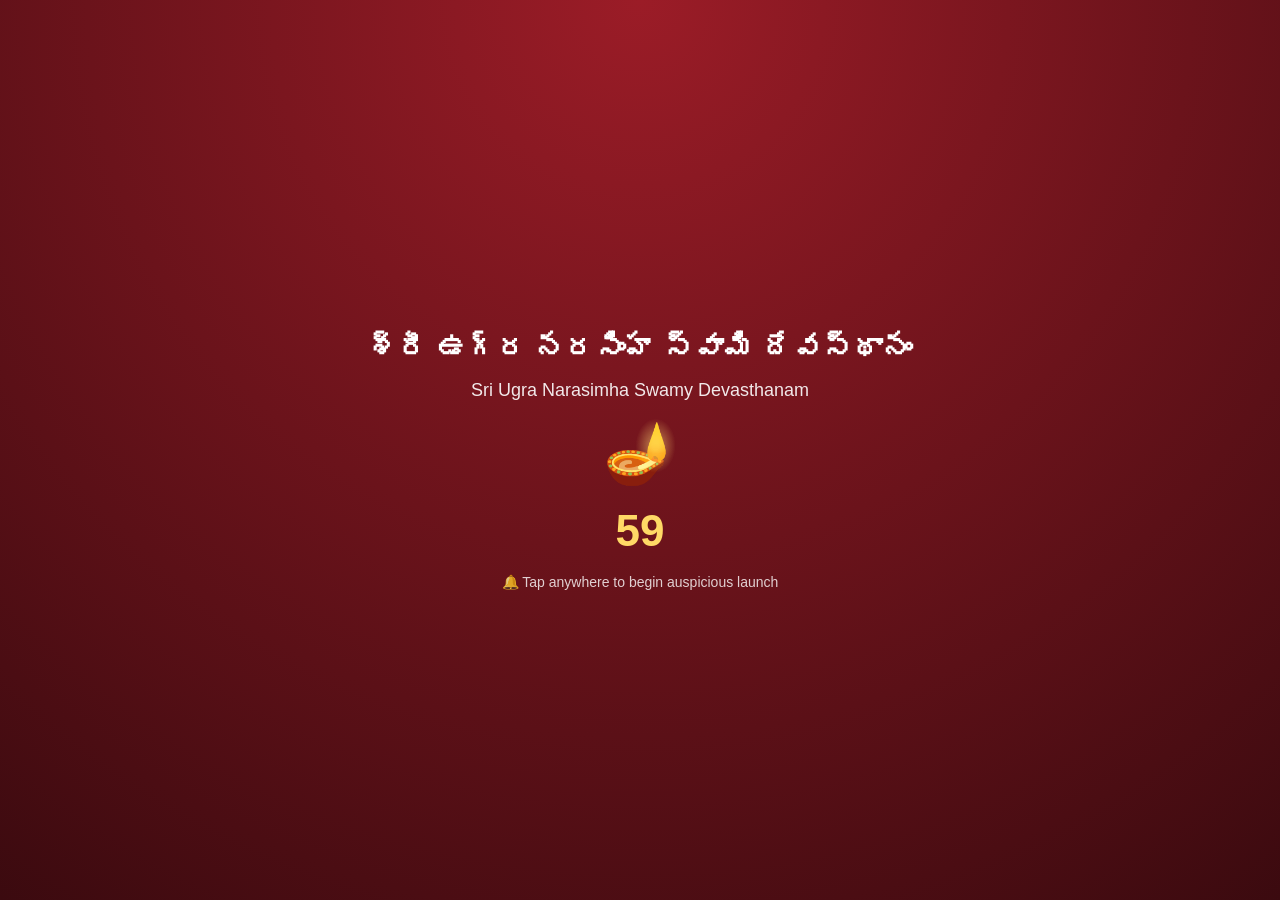
<file: launch.html>
<!DOCTYPE html>
<html lang="te">
<head>
  <meta charset="UTF-8">
  <title>Website Launch</title>
  <meta name="viewport" content="width=device-width, initial-scale=1.0">

  <style>
    body {
      margin: 0;
      height: 100vh;
      background: radial-gradient(circle at top, #9b1c27, #3b0a0f);
      display: flex;
      align-items: center;
      justify-content: center;
      font-family: Arial, sans-serif;
      color: #fff;
      overflow: hidden;
      text-align: center;
    }

    .container {
      z-index: 10;
      padding: 20px;
    }

    h1 {
      font-size: 30px;
      margin-bottom: 6px;
    }

    h2 {
      font-size: 18px;
      font-weight: normal;
      opacity: 0.9;
      margin-bottom: 16px;
    }

    .diya {
      font-size: 60px;
      margin: 10px 0 18px;
      animation: glow 2s infinite alternate;
    }

    @keyframes glow {
      from { text-shadow: 0 0 10px #ffcc66; }
      to   { text-shadow: 0 0 28px #ff9933; }
    }

    #countdown {
      font-size: 44px;
      color: #ffd966;
      font-weight: bold;
      margin-top: 10px;
    }

    .tap {
      margin-top: 18px;
      font-size: 14px;
      opacity: 0.8;
    }

    /* Flower animation */
    .flower {
      position: fixed;
      top: -50px;
      font-size: 26px;
      animation: fall linear infinite;
      opacity: 0.9;
    }

    @keyframes fall {
      to {
        transform: translateY(110vh);
      }
    }
  </style>
</head>

<body onclick="playBell()">

<div class="container">
  <h1>శ్రీ ఉగ్ర నరసింహ స్వామి దేవస్థానం</h1>
  <h2>Sri Ugra Narasimha Swamy Devasthanam</h2>

  <div class="diya">🪔</div>

  <div id="countdown">5</div>

  <div class="tap">
    🔔 Tap anywhere to begin auspicious launch
  </div>
</div>

<!-- Bell sound -->
<audio id="bell" loop>
  <source src="audio/bell.mp3" type="audio/mpeg">
</audio>

<script>
  /* Countdown */
  let count = 60;
  const counter = document.getElementById("countdown");

  const timer = setInterval(() => {
    count--;
    counter.textContent = count;
    if (count === 0) {
      clearInterval(timer);
      window.location.href = "index.html";
    }
  }, 1000);

  /* Flower sprinkle */
  function createFlower() {
    const flower = document.createElement("div");
    flower.className = "flower";
    flower.textContent = "🌸";
    flower.style.left = Math.random() * 100 + "vw";
    flower.style.animationDuration = (3 + Math.random() * 3) + "s";
    document.body.appendChild(flower);

    setTimeout(() => flower.remove(), 6000);
  }
  setInterval(createFlower, 500);

  /* Bell sound (user interaction required) */
  function playBell() {
  const bell = document.getElementById("bell");
  bell.volume = 0.5;
  bell.play().catch(() => {});
}

</script>

</body>
</html>
</file>
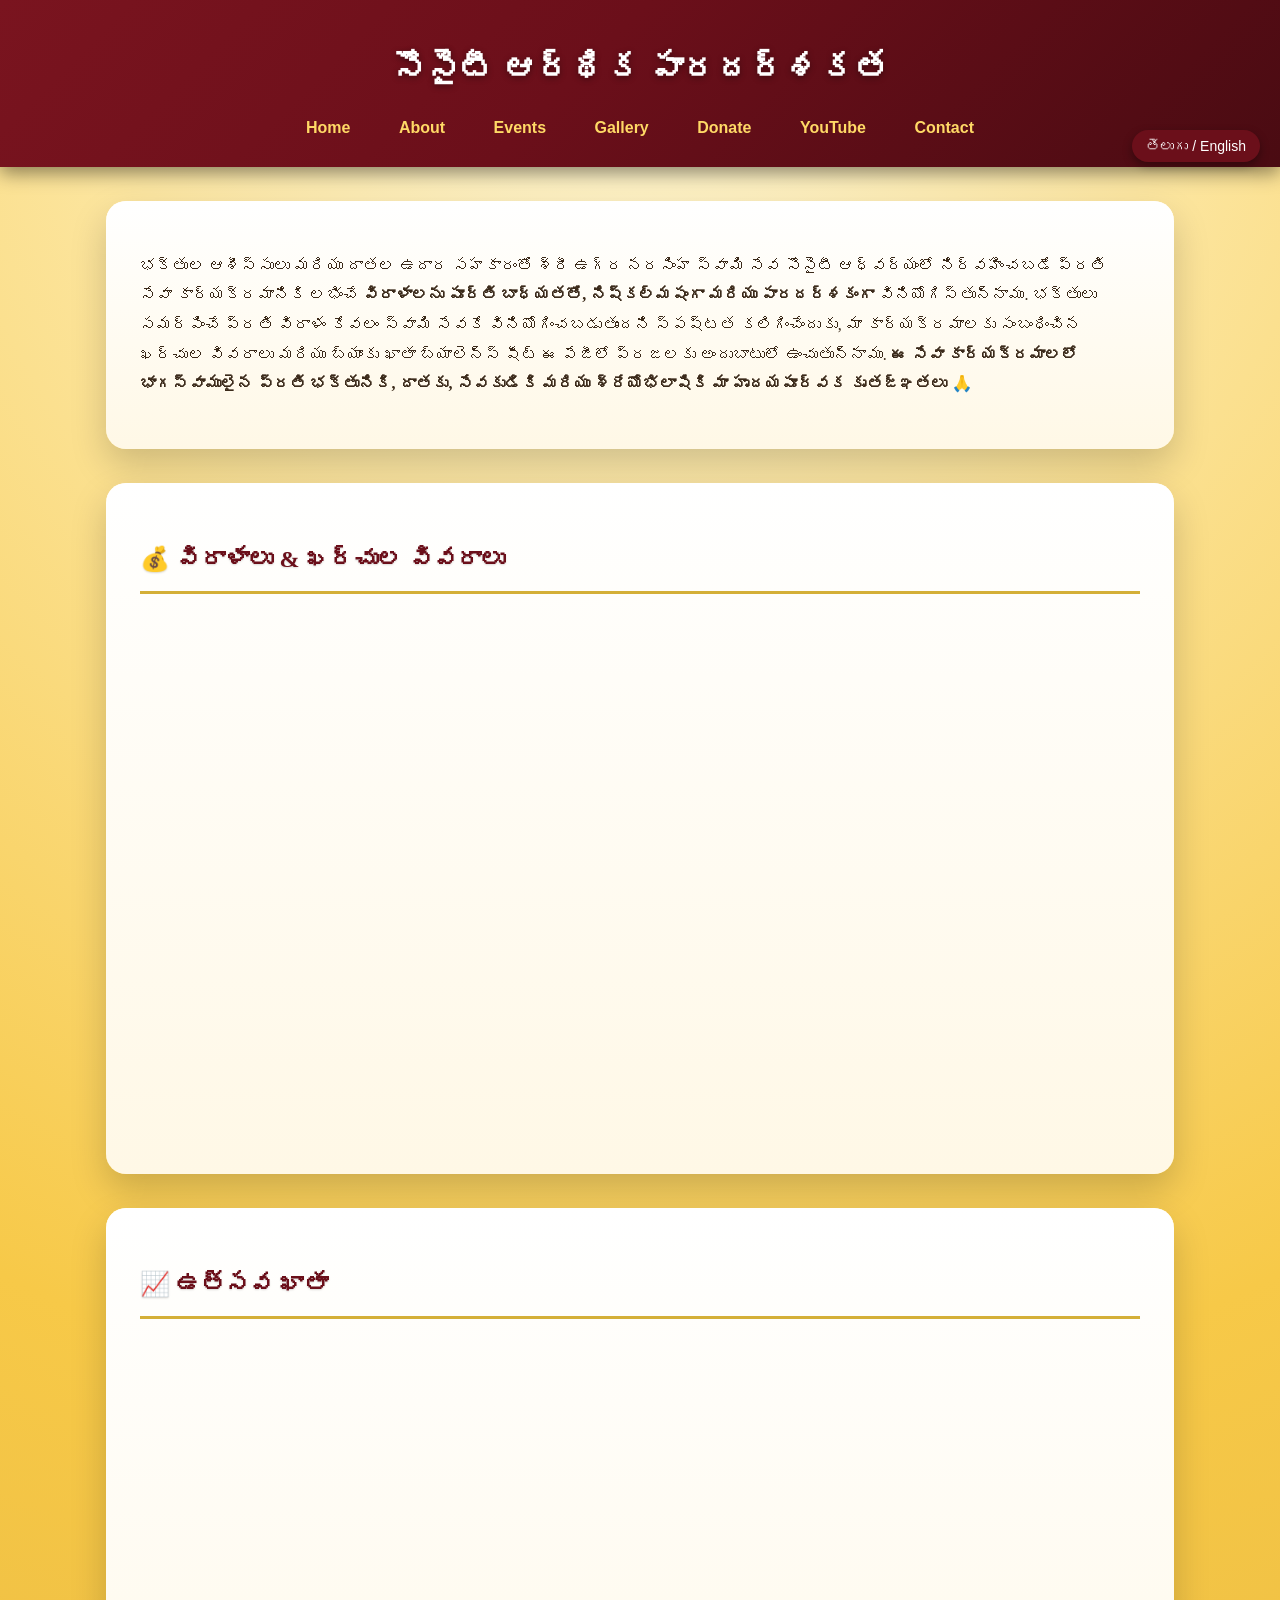
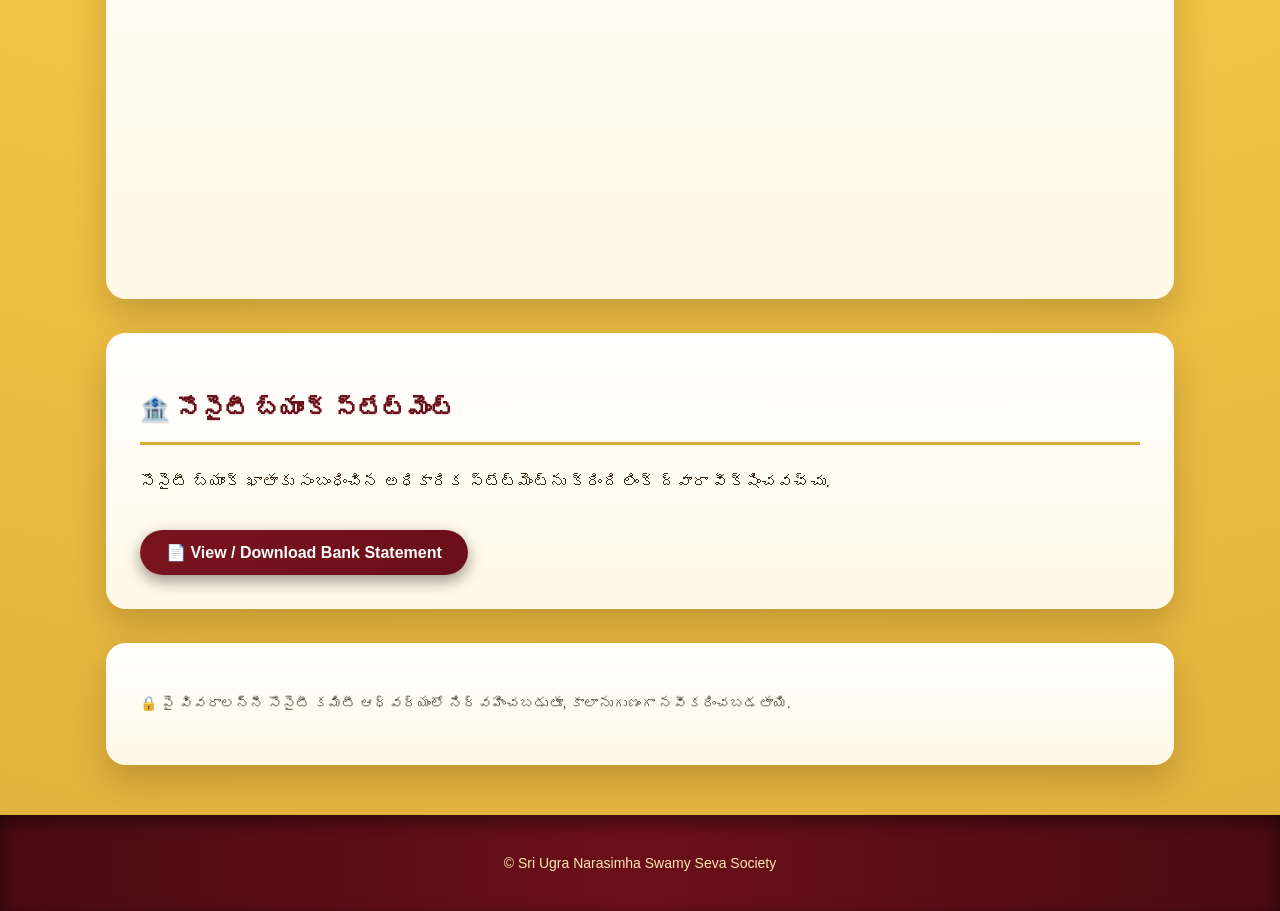
<file: society-accounts.html>
<!DOCTYPE html>
<html lang="te">
<head>
  <meta charset="UTF-8">
  <title>Society Financial Transparency | Sri Ugra Narasimha Swamy Devasthanam</title>

  <meta name="viewport" content="width=device-width, initial-scale=1.0">

  <!-- Main Site CSS -->
  <link rel="stylesheet" href="css/style.css">

</head>
<body>

<!-- =========================
     HEADER
========================= -->
<header>
  <h1 class="lang-te">సొసైటీ ఆర్థిక పారదర్శకత</h1>
  <h1 class="lang-en" style="display:none;">Society Financial Transparency</h1>

  <nav>
    <a href="index.html">Home</a>
    <a href="about.html">About</a>
    <a href="events.html">Events</a>
    <a href="gallery.html">Gallery</a>
    <a href="donate.html">Donate</a>
    <a href="youtube.html">YouTube</a>
    <a href="contact.html">Contact</a>
  </nav>
</header>

<div class="lang-toggle">
  <button onclick="toggleLang()">తెలుగు / English</button>
</div>


<!-- =========================
     INTRO
========================= -->
<section class="section-card">

  <p class="lang-te">
భక్తుల ఆశీస్సులు మరియు దాతల ఉదార సహకారంతో
శ్రీ ఉగ్ర నరసింహ స్వామి సేవ సొసైటీ ఆధ్వర్యంలో నిర్వహించబడే ప్రతి సేవా కార్యక్రమానికి
లభించే <strong>విరాళాలను పూర్తి బాధ్యతతో, నిష్కల్మషంగా మరియు పారదర్శకంగా</strong> వినియోగిస్తున్నాము.


భక్తులు సమర్పించే ప్రతి విరాళం
కేవలం స్వామి సేవకే వినియోగించబడుతుందని స్పష్టత కలిగించేందుకు,
మా కార్యక్రమాలకు సంబంధించిన ఖర్చుల వివరాలు మరియు బ్యాంకు ఖాతా బ్యాలెన్స్ షీట్ ఈ పేజీలో ప్రజలకు అందుబాటులో ఉంచుతున్నాము.


<strong>ఈ సేవా కార్యక్రమాలలో భాగస్వాములైన
ప్రతి భక్తునికి, దాతకు, సేవకుడికి మరియు శ్రేయోభిలాషికి
మా హృదయపూర్వక కృతజ్ఞతలు 🙏</strong>
  </p>

  <p class="lang-en" style="display:none;">
    With the blessings of the devotees and the generous support of donors,
Sri Ugra Narasimha Swamy Seva Society ensures that <strong>all donations received for every service activity conducted under its guidance are utilized with complete responsibility, integrity, and transparency.</strong>


To provide clarity and assurance to devotees that every contribution is used solely in the service of the Lord,
the expense details and bank account balance sheets related to our activities are made publicly available on this page.


<strong>We extend our heartfelt gratitude to every devotee, donor, volunteer, and well-wisher who has been a part of these service initiatives 🙏</strong>
  </p>

</section>

<!-- =========================
     SHEET 1
========================= -->
<section class="section-card">

  <h2 class="lang-te">💰 విరాళాలు & ఖర్చుల వివరాలు</h2>
  <h2 class="lang-en" style="display:none;">💰 Donations & Expenditure Details</h2>

  <iframe
    src="https://docs.google.com/spreadsheets/d/e/2PACX-1vRQu9MgWeDc9SpOUu0ppnVW-ZNycQNwvKNDshPKDqDRoKGl_cXrSQY2E4cf3-a56Hoi86BpMNdzV_eH/pubhtml?widget=true&amp;headers=false"
    width="100%"
    height="520"
    frameborder="0">
  </iframe>

</section>

<!-- =========================
     SHEET 2
========================= -->
<section class="section-card">

  <h2 class="lang-te">📈 ఉత్సవ ఖాతా </h2>
  <h2 class="lang-en" style="display:none;">📈 Festival Accounts </h2>

  <iframe
    src="https://docs.google.com/spreadsheets/d/e/2PACX-1vQL7d8E2okYaZZWcOeNXpHf-CPmdxerha7aT8PFjP7y3nP307yZX8CfNVZSSIKNhqIu1LmeXcEhkDqr/pubhtml?widget=true&amp;headers=false"
    width="100%"
    height="520"
    frameborder="0">
  </iframe>

</section>

<!-- =========================
     BANK STATEMENT
========================= -->
<section class="section-card">

  <h2 class="lang-te">🏦 సొసైటీ బ్యాంక్ స్టేట్‌మెంట్</h2>
  <h2 class="lang-en" style="display:none;">🏦 Society Bank Statement</h2>

  <p class="lang-te">
    సొసైటీ బ్యాంక్ ఖాతాకు సంబంధించిన అధికారిక
    స్టేట్‌మెంట్‌ను క్రింది లింక్ ద్వారా వీక్షించవచ్చు.
  </p>

  <p class="lang-en" style="display:none;">
    The official bank statement of the society account
    can be viewed or downloaded from the link below.
  </p>

  <a href="https://drive.google.com/file/d/1B8N3blPg2Qb2-xgJKIYpYdMmKgDJhGod/view?usp=drive_link"
     target="_blank"
     class="btn">
    📄 View / Download Bank Statement
  </a>

</section>

<!-- =========================
     TRUST NOTE
========================= -->
<section class="section-card">

  <p class="lang-te" style="font-size:14px; opacity:0.85;">
    🔒 పై వివరాలన్నీ సొసైటీ కమిటీ ఆధ్వర్యంలో నిర్వహించబడుతూ,
    కాలానుగుణంగా నవీకరించబడతాయి.
  </p>

  <p class="lang-en" style="display:none; font-size:14px; opacity:0.85;">
    🔒 All records are maintained by the society committee
    and updated periodically for public transparency.
  </p>

</section>

<!-- =========================
     FOOTER
========================= -->
<footer>
  <p>© Sri Ugra Narasimha Swamy Seva Society</p>
</footer>

<!-- =========================
     LANGUAGE TOGGLE SCRIPT
========================= -->
<script>
function toggleLang() {
  document.querySelectorAll('.lang-te').forEach(el => {
    el.style.display = el.style.display === 'none' ? 'block' : 'none';
  });
  document.querySelectorAll('.lang-en').forEach(el => {
    el.style.display = el.style.display === 'none' ? 'block' : 'none';
  });
}
</script>
</file>
<file: css/style.css>
/* =========================
   GLOBAL STYLES
========================= */
body {
  margin: 0;
  font-family: "Segoe UI", Arial, sans-serif;
  background:
    radial-gradient(circle at top, #fff7d6 0%, #f7c948 55%, #e2b13c 100%);
  color: #3b2a1a;
}

/* =========================
   HEADER / NAVBAR
========================= */
header {
  background:
    linear-gradient(135deg, #7a141f 0%, #6b0f1a 45%, #4a0b12 100%);
  color: #fff;
  text-align: center;
  padding: 38px 15px 30px;
  box-shadow: 0 6px 18px rgba(0,0,0,0.45);
}

header h1 {
  margin: 0;
  font-size: 34px;
  letter-spacing: 1px;
  text-shadow: 0 2px 6px rgba(0,0,0,0.4);
}

header p {
  margin: 10px 0 0;
  font-size: 16px;
  color: #ffe8b0;
}

/* =========================
   LOGO
========================= */
.logo-wrapper {
  display: flex;
  justify-content: center;
  margin-bottom: 14px;
}

.site-logo {
  width: 120px;
  max-width: 35vw;
  height: auto;
  filter: drop-shadow(0 8px 18px rgba(0,0,0,0.5));
}

/* =========================
   NAVIGATION
========================= */
nav {
  margin-top: 18px;
}

nav a {
  color: #ffd966;
  margin: 0 12px;
  text-decoration: none;
  font-weight: 600;
  padding: 6px 10px;
  border-radius: 20px;
  transition: all 0.25s ease;
}

nav a:hover {
  background: rgba(255, 217, 102, 0.2);
}

/* =========================
   CONTENT CARDS
========================= */
.section-card {
  background:
    linear-gradient(to bottom, #ffffff 0%, #fff8e6 100%);
  max-width: 1000px;
  margin: 34px auto;
  padding: 34px;
  border-radius: 20px;
  box-shadow:
    0 16px 36px rgba(0,0,0,0.18),
    inset 0 1px 0 rgba(255,255,255,0.8);
}

.section-card h2 {
  color: #6b0f1a;
  border-bottom: 3px solid #d4af37;
  padding-bottom: 10px;
  margin-bottom: 22px;
  font-weight: 700;
  text-shadow: 0 1px 2px rgba(0,0,0,0.15);
}

/* =========================
   LISTS
========================= */
.section-card ul {
  padding-left: 22px;
}

.section-card li {
  margin-bottom: 10px;
}

/* =========================
   BUTTONS
========================= */
.btn {
  display: inline-block;
  background:
    linear-gradient(to right, #7a141f, #6b0f1a);
  color: #fff;
  padding: 13px 26px;
  text-decoration: none;
  border-radius: 30px;
  margin-top: 18px;
  font-weight: bold;
  box-shadow: 0 6px 16px rgba(0,0,0,0.4);
  transition: transform 0.2s ease, box-shadow 0.2s ease;
}

.btn:hover {
  transform: translateY(-2px);
  box-shadow: 0 10px 24px rgba(0,0,0,0.55);
}

/* =========================
   FOOTER
========================= */
footer {
  background:
    linear-gradient(to right, #4a0b12, #6b0f1a, #4a0b12);
  color: #ffe8b0;
  text-align: center;
  padding: 26px 12px;
  margin-top: 50px;
  font-size: 14px;
  box-shadow: inset 0 6px 18px rgba(0,0,0,0.5);
}

/* =========================
   COPY ICON
========================= */
.copy-icon {
  cursor: pointer;
  margin-left: 8px;
  font-size: 18px;
}

.copy-icon:hover {
  opacity: 0.75;
}

/* =========================
   TELUGU FONT
========================= */
.lang-te {
  font-family: 'Noto Serif Telugu', serif;
  line-height: 1.85;
  letter-spacing: 0.2px;
}

/* =========================
   LANGUAGE TOGGLE
========================= */
.lang-toggle {
  position: fixed;
  top: 130px;
  right: 20px;
  z-index: 99999;
}

.lang-toggle button {
  background: #6b0f1a;
  color: #fff;
  border: none;
  padding: 8px 14px;
  border-radius: 20px;
  font-size: 14px;
  cursor: pointer;
  box-shadow: 0 4px 10px rgba(0,0,0,0.35);
}

/* =========================
   MUSIC ICON
========================= */
#audioControl {
  position: fixed;
  top: 190px;
  right: 20px;
  z-index: 99999;
  background: #6b0f1a;
  color: #fff;
  border: none;
  width: 44px;
  height: 44px;
  border-radius: 50%;
  font-size: 18px;
  cursor: pointer;
  box-shadow: 0 4px 12px rgba(0,0,0,0.4);
}

/* =========================
   RESPONSIVE
========================= */
@media (max-width: 768px) {
  header h1 {
    font-size: 24px;
  }

  .section-card {
    margin: 16px;
    padding: 22px;
  }

  nav a {
    display: inline-block;
    margin: 6px;
  }

  .site-logo {
    width: 90px;
  }
}
/* =========================
   HOME PAGE – SMALL DEITY IMAGE (FIXED)
========================= */
.home-deity {
  position: absolute;
  top: 18px;
  left: 18px;
  z-index: 5;
}

.home-deity img {
  width: 120px;          /* ≈ 15–20% of current size */
  height: auto;
  border-radius: 10px;

  background: #fff;
  padding: 4px;

  box-shadow:
    0 6px 14px rgba(0,0,0,0.4);
}

/* Tablet */
@media (max-width: 1024px) {
  .home-deity img {
    width: 95px;
  }
}

/* Mobile */
@media (max-width: 768px) {
  .home-deity {
    position: relative;
    top: 0;
    left: 0;
    margin: 8px auto 6px;
    text-align: center;
  }

  .home-deity img {
    width: 70px;        /* ~15% feel on mobile */
  }
}
/* About page refinements */
.intro-text {
  font-size: 16px;
  margin-bottom: 20px;
}

.info-box {
  background: #fffaf0;
  border-left: 5px solid #d4af37;
  padding: 16px 18px;
  margin: 18px 0;
  border-radius: 10px;
}

.info-box h4 {
  margin: 0 0 8px;
  color: #6b0f1a;
}

.info-box.highlight {
  background: #fff3d6;
  border-left-color: #6b0f1a;
}
/* FORCE HOME SLIDER FIX */
.home-slider {
  width: 100%;
  max-width: 1200px;
  height: 380px;
  margin: 25px auto;
  position: relative;
  overflow: hidden;
  border-radius: 16px;
  background: #000;
}

.home-slider img {
  position: absolute;
  top: 0;
  left: 0;
  width: 100%;
  height: 100%;
  object-fit: cover;
  opacity: 0;
  transition: opacity 1.2s ease-in-out;
}

.home-slider img.active {
  opacity: 1;
}

@media (max-width: 768px) {
  .home-slider {
    height: 220px;
  }
}
/* =========================
   Scrolling Annadanam Bar
========================= */
.scroll-bar {
  background: linear-gradient(90deg, #7a0c14, #a5141f);
  color: #fff3c4;
  overflow: hidden;
  white-space: nowrap;
  padding: 12px 0;
  border-top: 3px solid #f4d37c;
  border-bottom: 3px solid #f4d37c;
  font-size: 16px;
  font-weight: 600;
}

.scroll-text {
  display: inline-block;
  padding-left: 100%;
  animation: scroll-left 30s linear infinite;
}

@keyframes scroll-left {
  from {
    transform: translateX(0%);
  }
  to {
    transform: translateX(-100%);
  }
}

/* Mobile */
@media (max-width: 768px) {
  .scroll-bar {
    font-size: 14px;
  }
}
</file>
